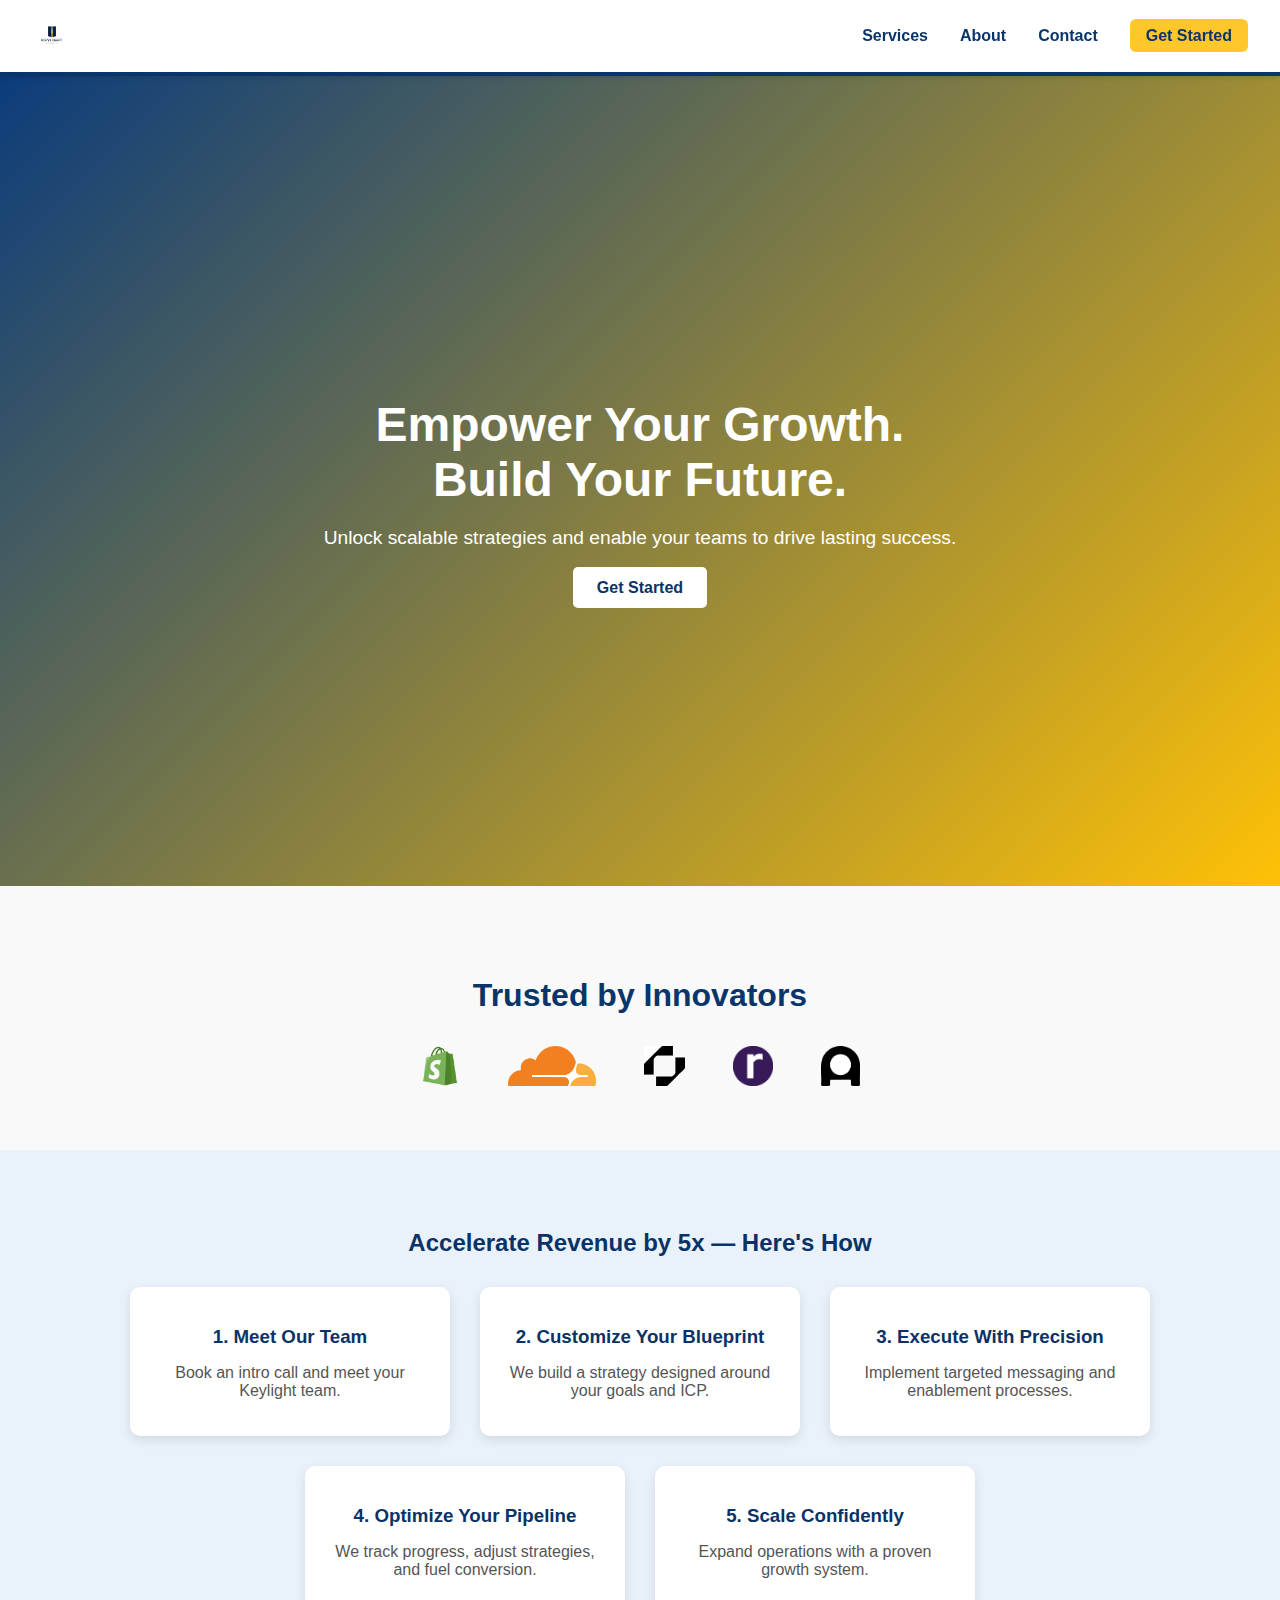
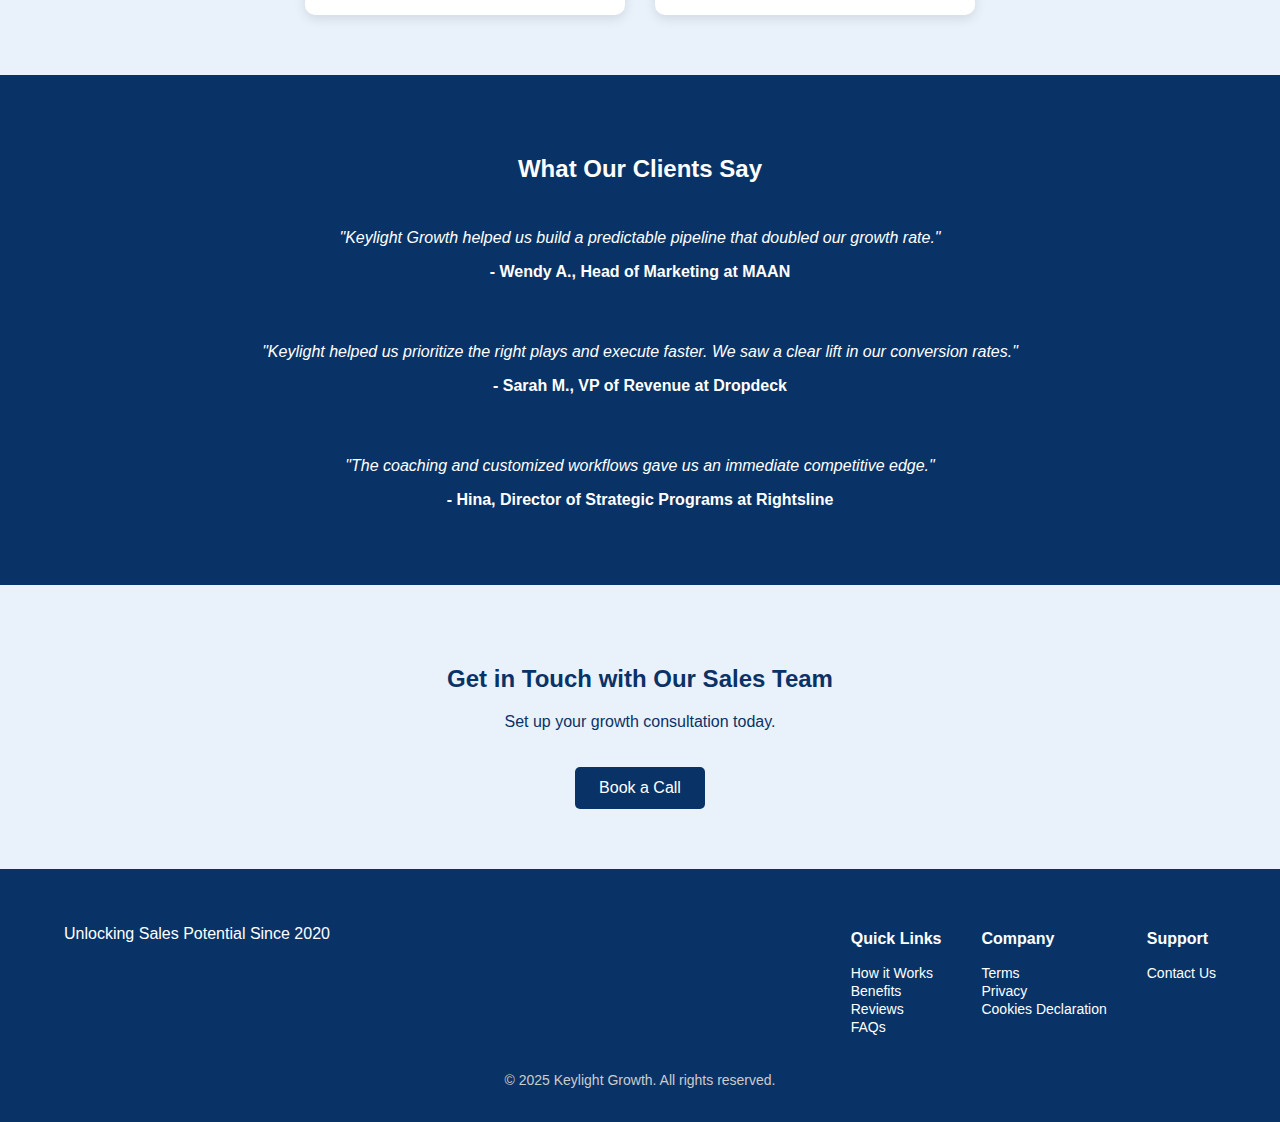
<file: index.html>
<!DOCTYPE html>
<html lang="en">
<head>
  <meta charset="UTF-8" />
  <meta name="viewport" content="width=device-width, initial-scale=1.0" />
  <title>Keylight Growth | Empower Your Growth</title>
  <link rel="stylesheet" href="style.css">
</head>
<body>

 <header style="background-color: white; padding: 1rem 2rem; display: flex; justify-content: space-between; align-items: center; border-bottom: 4px solid #09356B;">
  <a href="index.html" style="display: flex; align-items: center;">
    <img src="Logo.png" alt="Keylight Growth Logo" style="height: 40px;">
  </a>
  <nav>
    <ul style="display: flex; gap: 2rem; list-style: none; margin: 0; padding: 0; align-items: center;">
      <li><a href="services.html" style="text-decoration: none; color: #09356B; font-weight: bold;">Services</a></li>
      <li><a href="about.html" style="text-decoration: none; color: #09356B; font-weight: bold;">About</a></li>
      <li><a href="contact.html" style="text-decoration: none; color: #09356B; font-weight: bold;">Contact</a></li>
      <li>
        <a href="booking.html" style="background-color: #FFC72C; color: #09356B; padding: 0.5rem 1rem; border-radius: 6px; text-decoration: none; font-weight: bold;">
          Get Started
        </a>
      </li>
    </ul>
  </nav>
</header>


<section class="hero">
  <div class="hero-content">
    <h1>Empower Your Growth.<br>Build Your Future.</h1>
    <p>Unlock scalable strategies and enable your teams to drive lasting success.</p>
    <a href="#contact" class="hero-btn">Get Started</a>
  </div>
</section>

<section style="background: #f9f9f9; padding: 4rem 2rem; text-align: center;">
  <h2 style="font-size: 2rem; color: #09356B; margin-bottom: 2rem;">Trusted by Innovators</h2>
  <div style="display: flex; justify-content: center; gap: 3rem; flex-wrap: wrap; align-items: center;">
    <img src="assets/shopify-logo.png" alt="Shopify" style="height: 40px;" />
    <img src="assets/cloudflare-logo.png" alt="Cloudflare" style="height: 40px;" />
    <img src="assets/replicant-logo.png" alt="Replicant" style="height: 40px;" />
    <img src="assets/rightsline-logo.png" alt="Rightsline" style="height: 40px;" />
    <img src="assets/ada-logo.png" alt="Ada" style="height: 40px;" />
  </div>
</section>

<section id="how-it-works" class="how-it-works">
  <h2>Accelerate Revenue by 5x — Here's How</h2>
  <div class="steps">
    <div class="step">
      <h3>1. Meet Our Team</h3>
      <p>Book an intro call and meet your Keylight team.</p>
    </div>
    <div class="step">
      <h3>2. Customize Your Blueprint</h3>
      <p>We build a strategy designed around your goals and ICP.</p>
    </div>
    <div class="step">
      <h3>3. Execute With Precision</h3>
      <p>Implement targeted messaging and enablement processes.</p>
    </div>
    <div class="step">
      <h3>4. Optimize Your Pipeline</h3>
      <p>We track progress, adjust strategies, and fuel conversion.</p>
    </div>
    <div class="step">
      <h3>5. Scale Confidently</h3>
      <p>Expand operations with a proven growth system.</p>
    </div>
  </div>
</section>

<section class="testimonials">
  <h2>What Our Clients Say</h2>
  <div class="testimonial-grid">
    <div class="testimonial-card">
      <p><em>"Keylight Growth helped us build a predictable pipeline that doubled our growth rate."</em></p>
      <p><strong>- Wendy A., Head of Marketing at MAAN</strong></p>
    </div>
    <div class="testimonial-card">
      <p><em>"Keylight helped us prioritize the right plays and execute faster. We saw a clear lift in our conversion rates."</em></p>
      <p><strong>- Sarah M., VP of Revenue at Dropdeck</strong></p>
    </div>
    <div class="testimonial-card">
      <p><em>"The coaching and customized workflows gave us an immediate competitive edge."</em></p>
      <p><strong>- Hina, Director of Strategic Programs at Rightsline</strong></p>
    </div>
  </div>
</section>



<section id="contact" class="contact-cta">
  <div class="cta-content">
    <h2>Get in Touch with Our Sales Team</h2>
    <p>Set up your growth consultation today.</p>
    <a href="booking.html" class="contact-btn">Book a Call</a>
  </div>
</section>

<footer>
  <div class="footer-top">
    <div class="footer-left">
      <p>Unlocking Sales Potential Since 2020</p>
    </div>
    <div class="footer-links">
      <div class="footer-column">
        <h4>Quick Links</h4>
        <ul>
          <li><a href="#how-it-works">How it Works</a></li>
          <li><a href="benefits.html">Benefits</a></li>
          <li><a href="reviews.html">Reviews</a></li>
          <li><a href="faq.html">FAQs</a></li>
        </ul>
      </div>
      <div class="footer-column">
        <h4>Company</h4>
        <ul>
          <li><a href="terms.html">Terms</a></li>
          <li><a href="privacy.html">Privacy</a></li>
          <li><a href="cookies.html">Cookies Declaration</a></li>
        </ul>
      </div>
      <div class="footer-column">
        <h4>Support</h4>
        <ul>
          <li><a href="contact.html">Contact Us</a></li>
        </ul>
      </div>
    </div>
  </div>
  <div class="footer-bottom">
    <p>© 2025 Keylight Growth. All rights reserved.</p>
  </div>
</footer>

</body>
</html>
</file>
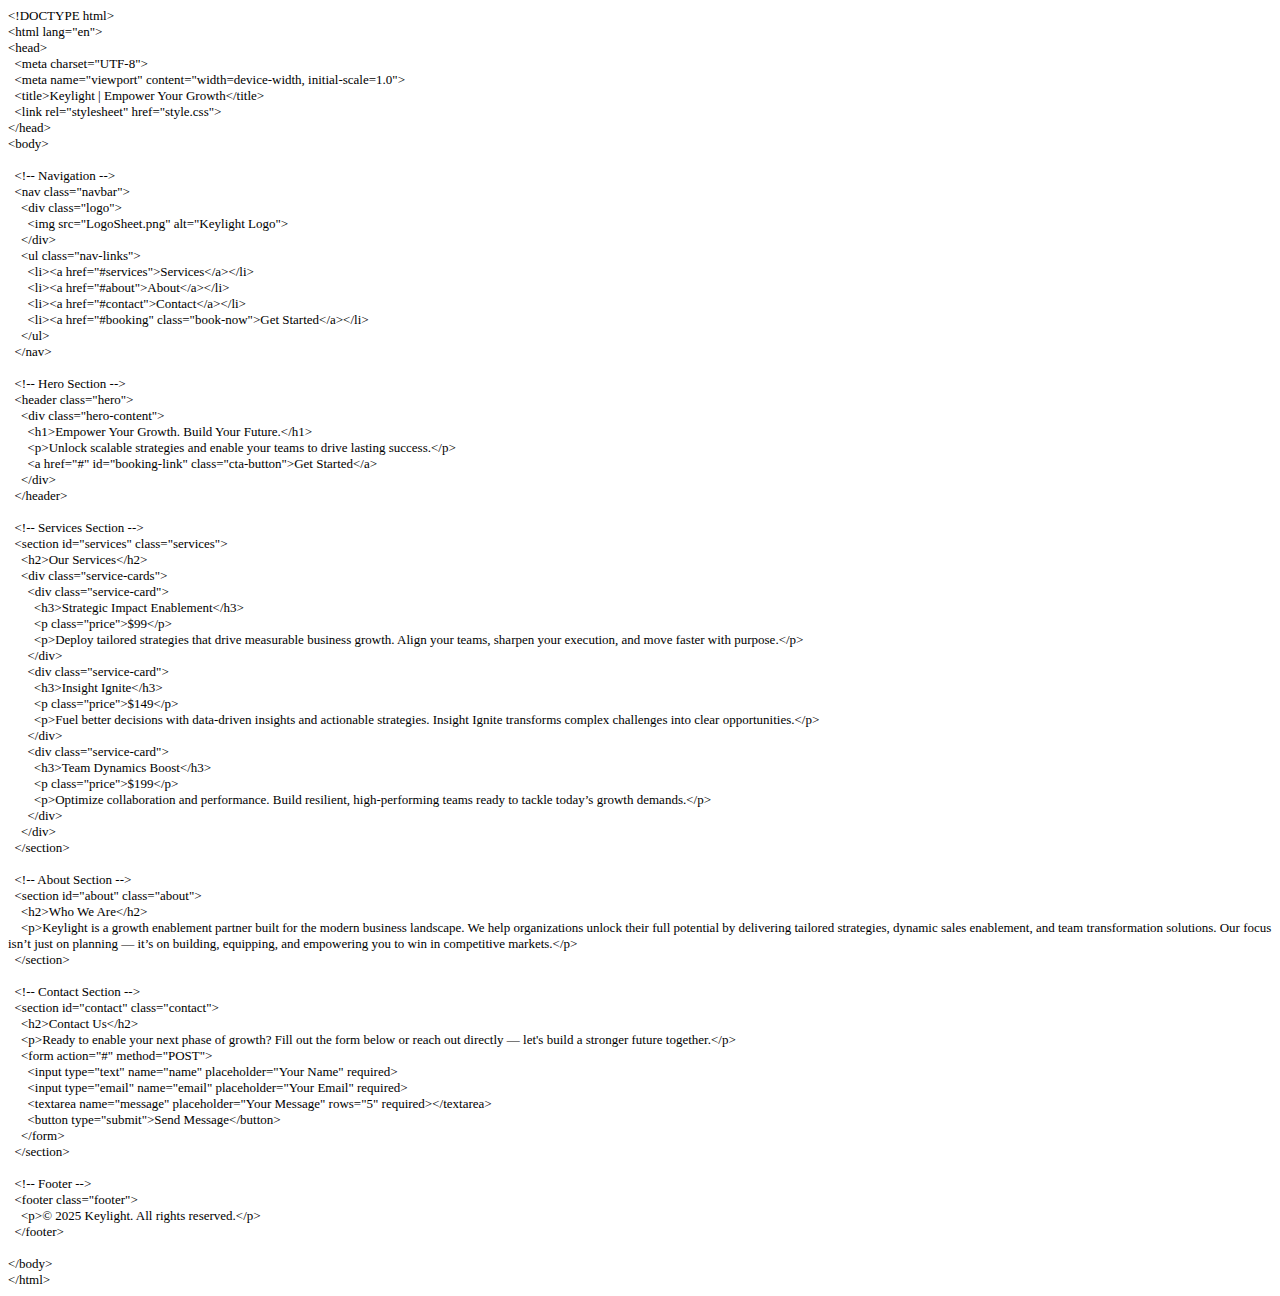
<file: Index.html>
<!DOCTYPE html PUBLIC "-//W3C//DTD HTML 4.01//EN" "http://www.w3.org/TR/html4/strict.dtd">
<html>
<head>
  <meta http-equiv="Content-Type" content="text/html; charset=utf-8">
  <meta http-equiv="Content-Style-Type" content="text/css">
  <title></title>
  <meta name="Generator" content="Cocoa HTML Writer">
  <meta name="CocoaVersion" content="2575.4">
  <style type="text/css">
    p.p1 {margin: 0.0px 0.0px 0.0px 0.0px; font: 13.0px 'Helvetica Neue'}
    p.p2 {margin: 0.0px 0.0px 0.0px 0.0px; font: 13.0px 'Helvetica Neue'; min-height: 15.0px}
  </style>
</head>
<body>
<p class="p1">&lt;!DOCTYPE html&gt;</p>
<p class="p1">&lt;html lang="en"&gt;</p>
<p class="p1">&lt;head&gt;</p>
<p class="p1"><span class="Apple-converted-space">  </span>&lt;meta charset="UTF-8"&gt;</p>
<p class="p1"><span class="Apple-converted-space">  </span>&lt;meta name="viewport" content="width=device-width, initial-scale=1.0"&gt;</p>
<p class="p1"><span class="Apple-converted-space">  </span>&lt;title&gt;Keylight | Empower Your Growth&lt;/title&gt;</p>
<p class="p1"><span class="Apple-converted-space">  </span>&lt;link rel="stylesheet" href="style.css"&gt;</p>
<p class="p1">&lt;/head&gt;</p>
<p class="p1">&lt;body&gt;</p>
<p class="p2"><span class="Apple-converted-space">  </span></p>
<p class="p1"><span class="Apple-converted-space">  </span>&lt;!-- Navigation --&gt;</p>
<p class="p1"><span class="Apple-converted-space">  </span>&lt;nav class="navbar"&gt;</p>
<p class="p1"><span class="Apple-converted-space">    </span>&lt;div class="logo"&gt;</p>
<p class="p1"><span class="Apple-converted-space">      </span>&lt;img src="LogoSheet.png" alt="Keylight Logo"&gt;</p>
<p class="p1"><span class="Apple-converted-space">    </span>&lt;/div&gt;</p>
<p class="p1"><span class="Apple-converted-space">    </span>&lt;ul class="nav-links"&gt;</p>
<p class="p1"><span class="Apple-converted-space">      </span>&lt;li&gt;&lt;a href="#services"&gt;Services&lt;/a&gt;&lt;/li&gt;</p>
<p class="p1"><span class="Apple-converted-space">      </span>&lt;li&gt;&lt;a href="#about"&gt;About&lt;/a&gt;&lt;/li&gt;</p>
<p class="p1"><span class="Apple-converted-space">      </span>&lt;li&gt;&lt;a href="#contact"&gt;Contact&lt;/a&gt;&lt;/li&gt;</p>
<p class="p1"><span class="Apple-converted-space">      </span>&lt;li&gt;&lt;a href="#booking" class="book-now"&gt;Get Started&lt;/a&gt;&lt;/li&gt;</p>
<p class="p1"><span class="Apple-converted-space">    </span>&lt;/ul&gt;</p>
<p class="p1"><span class="Apple-converted-space">  </span>&lt;/nav&gt;</p>
<p class="p2"><br></p>
<p class="p1"><span class="Apple-converted-space">  </span>&lt;!-- Hero Section --&gt;</p>
<p class="p1"><span class="Apple-converted-space">  </span>&lt;header class="hero"&gt;</p>
<p class="p1"><span class="Apple-converted-space">    </span>&lt;div class="hero-content"&gt;</p>
<p class="p1"><span class="Apple-converted-space">      </span>&lt;h1&gt;Empower Your Growth. Build Your Future.&lt;/h1&gt;</p>
<p class="p1"><span class="Apple-converted-space">      </span>&lt;p&gt;Unlock scalable strategies and enable your teams to drive lasting success.&lt;/p&gt;</p>
<p class="p1"><span class="Apple-converted-space">      </span>&lt;a href="#" id="booking-link" class="cta-button"&gt;Get Started&lt;/a&gt;</p>
<p class="p1"><span class="Apple-converted-space">    </span>&lt;/div&gt;</p>
<p class="p1"><span class="Apple-converted-space">  </span>&lt;/header&gt;</p>
<p class="p2"><br></p>
<p class="p1"><span class="Apple-converted-space">  </span>&lt;!-- Services Section --&gt;</p>
<p class="p1"><span class="Apple-converted-space">  </span>&lt;section id="services" class="services"&gt;</p>
<p class="p1"><span class="Apple-converted-space">    </span>&lt;h2&gt;Our Services&lt;/h2&gt;</p>
<p class="p1"><span class="Apple-converted-space">    </span>&lt;div class="service-cards"&gt;</p>
<p class="p1"><span class="Apple-converted-space">      </span>&lt;div class="service-card"&gt;</p>
<p class="p1"><span class="Apple-converted-space">        </span>&lt;h3&gt;Strategic Impact Enablement&lt;/h3&gt;</p>
<p class="p1"><span class="Apple-converted-space">        </span>&lt;p class="price"&gt;$99&lt;/p&gt;</p>
<p class="p1"><span class="Apple-converted-space">        </span>&lt;p&gt;Deploy tailored strategies that drive measurable business growth. Align your teams, sharpen your execution, and move faster with purpose.&lt;/p&gt;</p>
<p class="p1"><span class="Apple-converted-space">      </span>&lt;/div&gt;</p>
<p class="p1"><span class="Apple-converted-space">      </span>&lt;div class="service-card"&gt;</p>
<p class="p1"><span class="Apple-converted-space">        </span>&lt;h3&gt;Insight Ignite&lt;/h3&gt;</p>
<p class="p1"><span class="Apple-converted-space">        </span>&lt;p class="price"&gt;$149&lt;/p&gt;</p>
<p class="p1"><span class="Apple-converted-space">        </span>&lt;p&gt;Fuel better decisions with data-driven insights and actionable strategies. Insight Ignite transforms complex challenges into clear opportunities.&lt;/p&gt;</p>
<p class="p1"><span class="Apple-converted-space">      </span>&lt;/div&gt;</p>
<p class="p1"><span class="Apple-converted-space">      </span>&lt;div class="service-card"&gt;</p>
<p class="p1"><span class="Apple-converted-space">        </span>&lt;h3&gt;Team Dynamics Boost&lt;/h3&gt;</p>
<p class="p1"><span class="Apple-converted-space">        </span>&lt;p class="price"&gt;$199&lt;/p&gt;</p>
<p class="p1"><span class="Apple-converted-space">        </span>&lt;p&gt;Optimize collaboration and performance. Build resilient, high-performing teams ready to tackle today’s growth demands.&lt;/p&gt;</p>
<p class="p1"><span class="Apple-converted-space">      </span>&lt;/div&gt;</p>
<p class="p1"><span class="Apple-converted-space">    </span>&lt;/div&gt;</p>
<p class="p1"><span class="Apple-converted-space">  </span>&lt;/section&gt;</p>
<p class="p2"><br></p>
<p class="p1"><span class="Apple-converted-space">  </span>&lt;!-- About Section --&gt;</p>
<p class="p1"><span class="Apple-converted-space">  </span>&lt;section id="about" class="about"&gt;</p>
<p class="p1"><span class="Apple-converted-space">    </span>&lt;h2&gt;Who We Are&lt;/h2&gt;</p>
<p class="p1"><span class="Apple-converted-space">    </span>&lt;p&gt;Keylight is a growth enablement partner built for the modern business landscape. We help organizations unlock their full potential by delivering tailored strategies, dynamic sales enablement, and team transformation solutions. Our focus isn’t just on planning — it’s on building, equipping, and empowering you to win in competitive markets.&lt;/p&gt;</p>
<p class="p1"><span class="Apple-converted-space">  </span>&lt;/section&gt;</p>
<p class="p2"><br></p>
<p class="p1"><span class="Apple-converted-space">  </span>&lt;!-- Contact Section --&gt;</p>
<p class="p1"><span class="Apple-converted-space">  </span>&lt;section id="contact" class="contact"&gt;</p>
<p class="p1"><span class="Apple-converted-space">    </span>&lt;h2&gt;Contact Us&lt;/h2&gt;</p>
<p class="p1"><span class="Apple-converted-space">    </span>&lt;p&gt;Ready to enable your next phase of growth? Fill out the form below or reach out directly — let's build a stronger future together.&lt;/p&gt;</p>
<p class="p1"><span class="Apple-converted-space">    </span>&lt;form action="#" method="POST"&gt;</p>
<p class="p1"><span class="Apple-converted-space">      </span>&lt;input type="text" name="name" placeholder="Your Name" required&gt;</p>
<p class="p1"><span class="Apple-converted-space">      </span>&lt;input type="email" name="email" placeholder="Your Email" required&gt;</p>
<p class="p1"><span class="Apple-converted-space">      </span>&lt;textarea name="message" placeholder="Your Message" rows="5" required&gt;&lt;/textarea&gt;</p>
<p class="p1"><span class="Apple-converted-space">      </span>&lt;button type="submit"&gt;Send Message&lt;/button&gt;</p>
<p class="p1"><span class="Apple-converted-space">    </span>&lt;/form&gt;</p>
<p class="p1"><span class="Apple-converted-space">  </span>&lt;/section&gt;</p>
<p class="p2"><br></p>
<p class="p1"><span class="Apple-converted-space">  </span>&lt;!-- Footer --&gt;</p>
<p class="p1"><span class="Apple-converted-space">  </span>&lt;footer class="footer"&gt;</p>
<p class="p1"><span class="Apple-converted-space">    </span>&lt;p&gt;© 2025 Keylight. All rights reserved.&lt;/p&gt;</p>
<p class="p1"><span class="Apple-converted-space">  </span>&lt;/footer&gt;</p>
<p class="p2"><br></p>
<p class="p1">&lt;/body&gt;</p>
<p class="p1">&lt;/html&gt;</p>
</body>
</html>
</file>
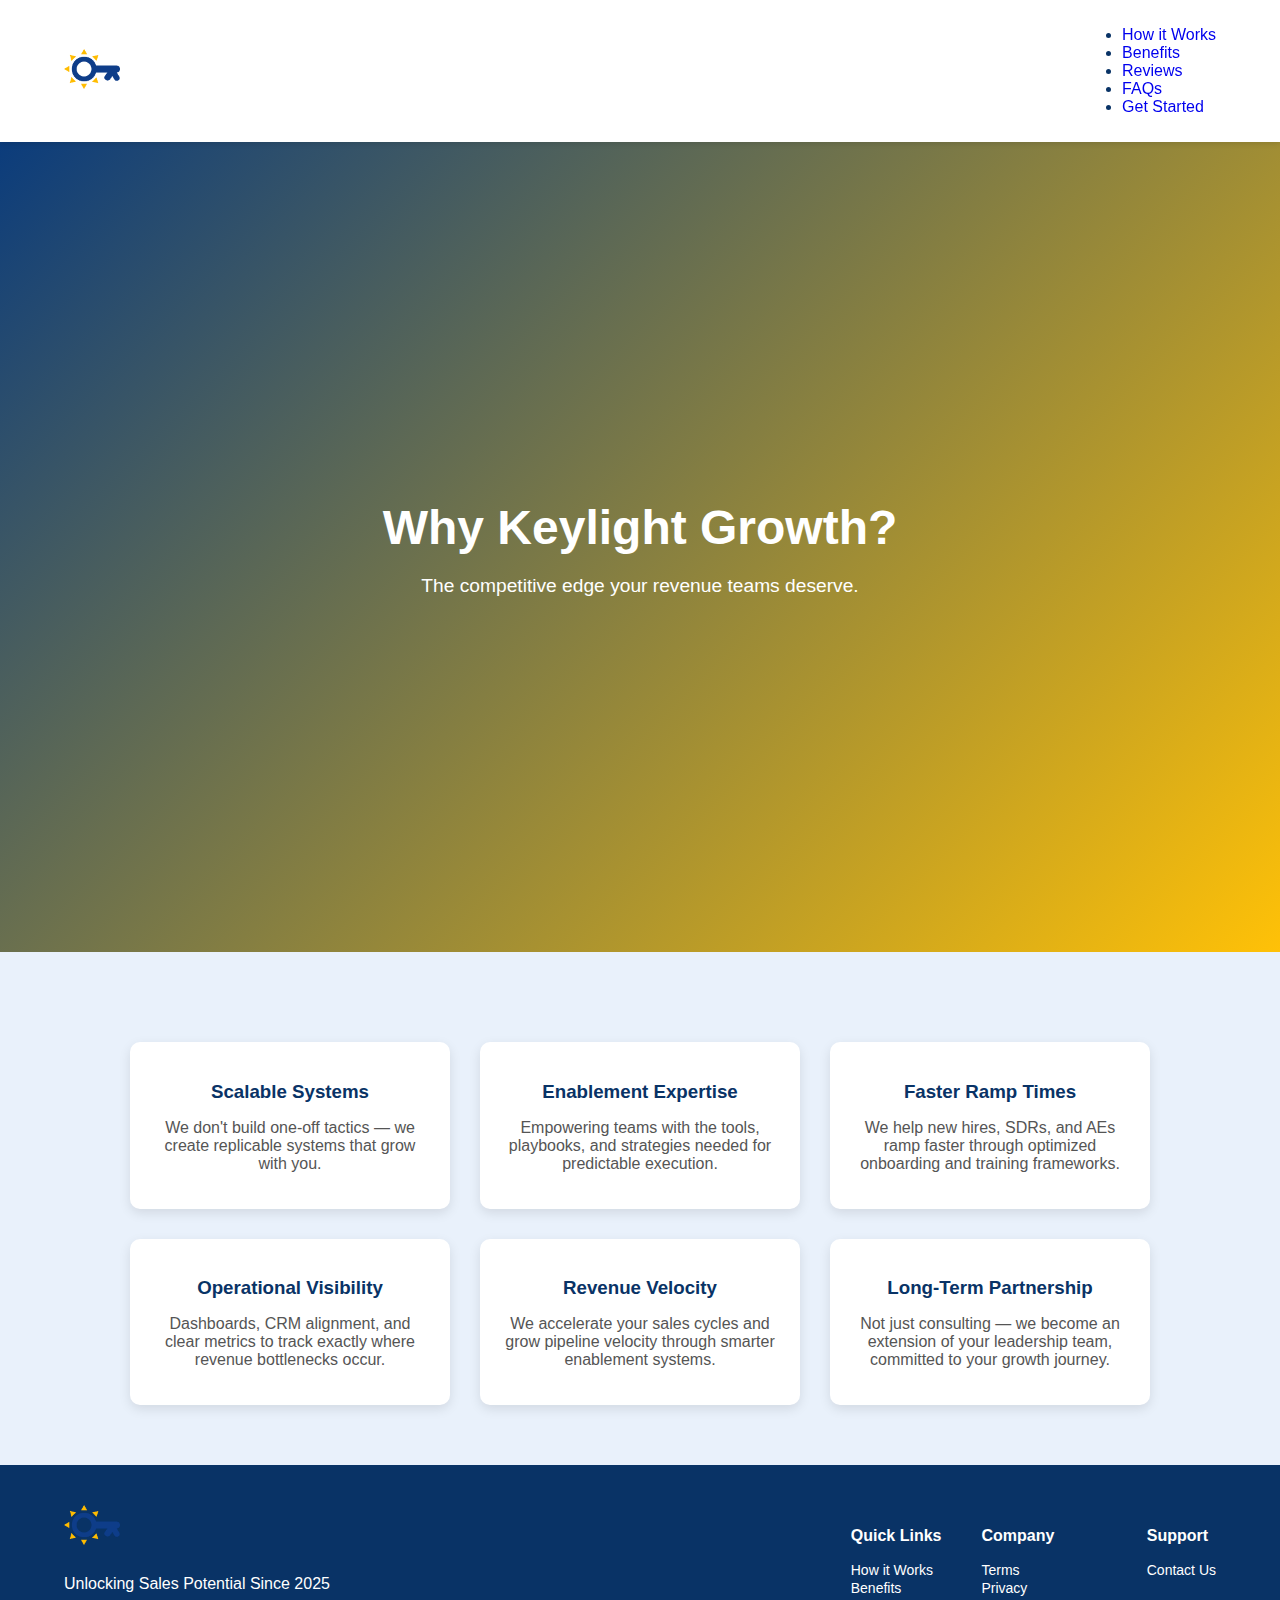
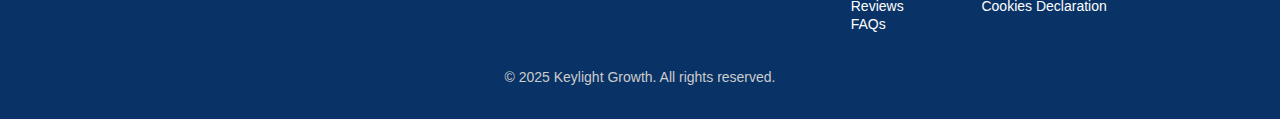
<file: benefits.html>
<!DOCTYPE html>
<html lang="en">
<head>
  <meta charset="UTF-8">
  <meta name="viewport" content="width=device-width, initial-scale=1.0">
  <title>Benefits | Keylight Growth</title>
  <link rel="stylesheet" href="style.css">
</head>
<body>

<header>
  <div class="logo">
    <a href="index.html"><img src="assets/Logo.png" alt="Keylight Growth Logo"></a>
  </div>
  <nav>
    <ul>
      <li><a href="how-it-works.html">How it Works</a></li>
      <li><a href="benefits.html">Benefits</a></li>
      <li><a href="reviews.html">Reviews</a></li>
      <li><a href="faq.html">FAQs</a></li>
      <li><a href="contact.html" class="cta">Get Started</a></li>
    </ul>
  </nav>
</header>

<section class="hero">
  <div class="hero-content">
    <h1>Why Keylight Growth?</h1>
    <p>The competitive edge your revenue teams deserve.</p>
  </div>
</section>

<section class="how-it-works">
  <div class="steps">
    <div class="step">
      <h3>Scalable Systems</h3>
      <p>We don't build one-off tactics — we create replicable systems that grow with you.</p>
    </div>
    <div class="step">
      <h3>Enablement Expertise</h3>
      <p>Empowering teams with the tools, playbooks, and strategies needed for predictable execution.</p>
    </div>
    <div class="step">
      <h3>Faster Ramp Times</h3>
      <p>We help new hires, SDRs, and AEs ramp faster through optimized onboarding and training frameworks.</p>
    </div>
    <div class="step">
      <h3>Operational Visibility</h3>
      <p>Dashboards, CRM alignment, and clear metrics to track exactly where revenue bottlenecks occur.</p>
    </div>
    <div class="step">
      <h3>Revenue Velocity</h3>
      <p>We accelerate your sales cycles and grow pipeline velocity through smarter enablement systems.</p>
    </div>
    <div class="step">
      <h3>Long-Term Partnership</h3>
      <p>Not just consulting — we become an extension of your leadership team, committed to your growth journey.</p>
    </div>
  </div>
</section>

<footer>
  <div class="footer-top">
    <div class="footer-left">
      <img src="assets/Logo.png" alt="Keylight Growth Logo" class="footer-logo">
      <p>Unlocking Sales Potential Since 2025</p>
    </div>
    <div class="footer-links">
      <div class="footer-column">
        <h4>Quick Links</h4>
        <ul>
          <li><a href="how-it-works.html">How it Works</a></li>
          <li><a href="benefits.html">Benefits</a></li>
          <li><a href="reviews.html">Reviews</a></li>
          <li><a href="faq.html">FAQs</a></li>
        </ul>
      </div>
      <div class="footer-column">
        <h4>Company</h4>
        <ul>
          <li><a href="terms.html">Terms</a></li>
          <li><a href="privacy.html">Privacy</a></li>
          <li><a href="cookies.html">Cookies Declaration</a></li>
        </ul>
      </div>
      <div class="footer-column">
        <h4>Support</h4>
        <ul>
          <li><a href="contact.html">Contact Us</a></li>
        </ul>
      </div>
    </div>
  </div>
  <div class="footer-bottom">
    <p>© 2025 Keylight Growth. All rights reserved.</p>
  </div>
</footer>

</body>
</html>
</file>
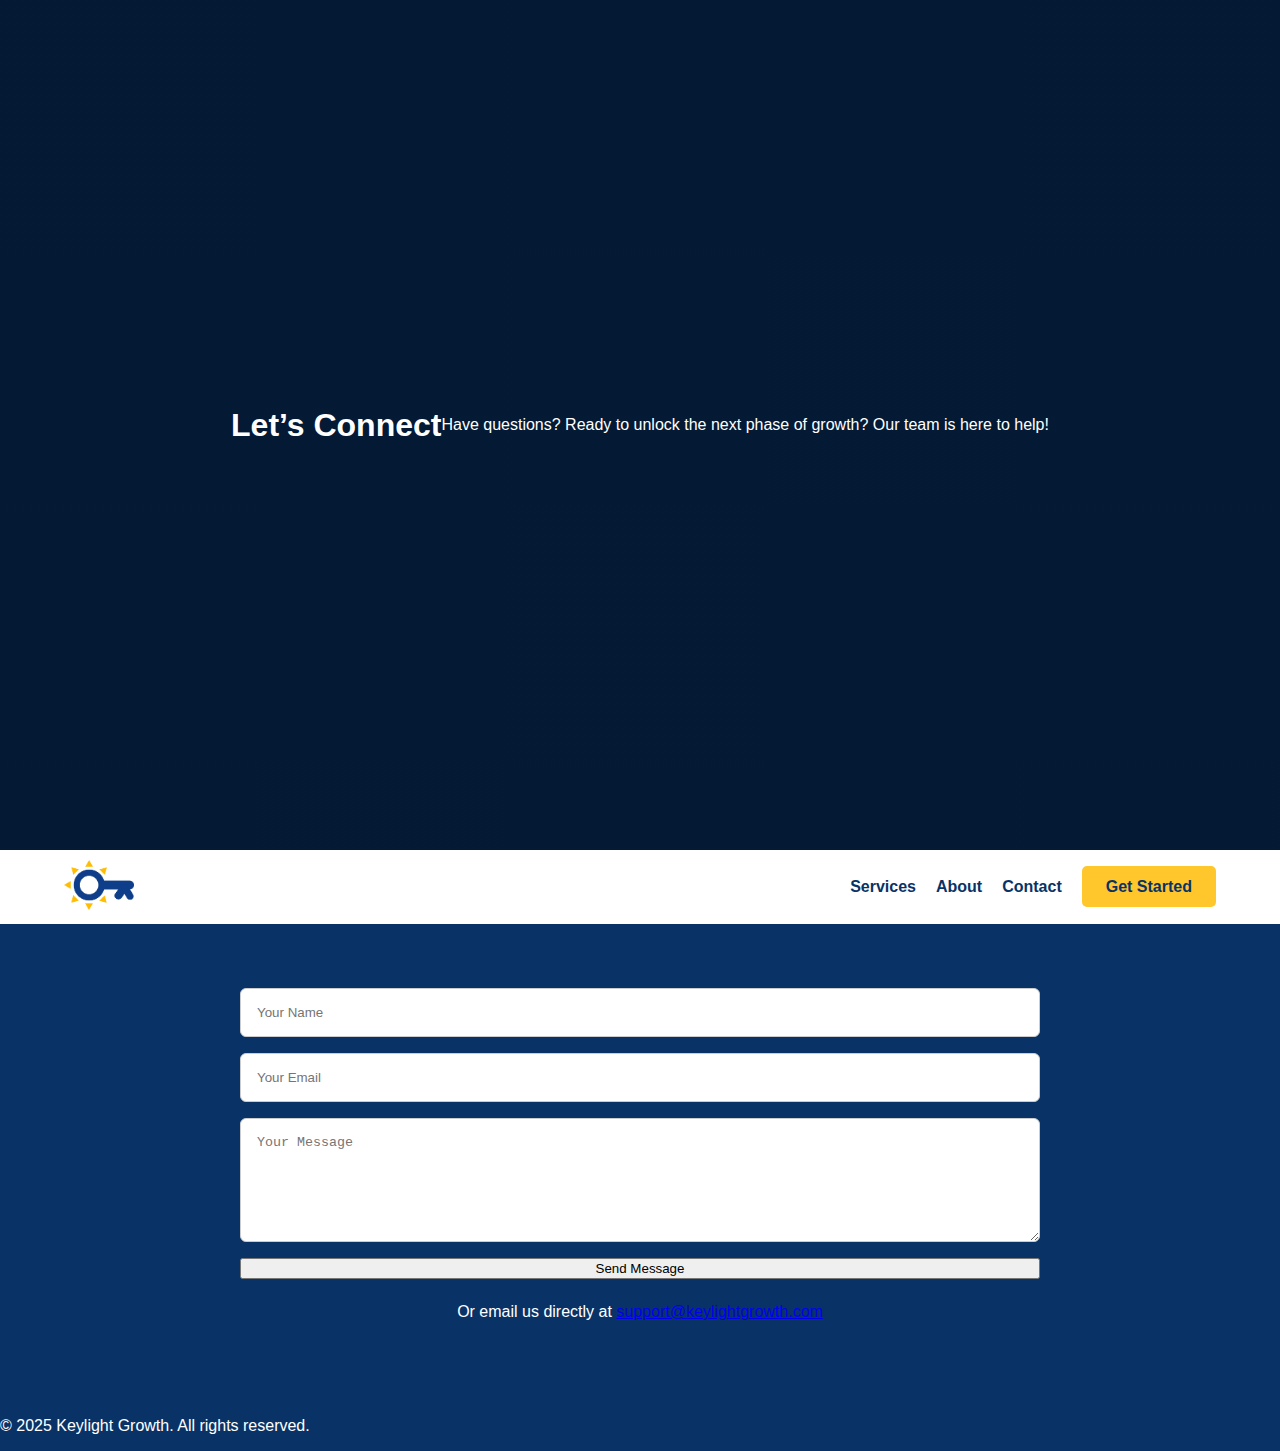
<file: contact.html>
<!DOCTYPE html>
<html lang="en">
<head>
  <meta charset="UTF-8">
  <meta name="viewport" content="width=device-width, initial-scale=1.0">
  <title>Contact Us | Keylight Growth</title>
  <link rel="stylesheet" href="assets/style.css">
</head>
<body>
  <!-- Contact Hero -->
<section class="hero">
  <h1>Let’s Connect</h1>
  <p>Have questions? Ready to unlock the next phase of growth? Our team is here to help!</p>
</section>

  <nav class="navbar">
    <a href="index.html" class="logo">
      <img src="assets/Logo.png" alt="Keylight Growth Logo" />
    </a>
    <ul class="nav-links">
      <li><a href="services.html">Services</a></li>
      <li><a href="about.html">About</a></li>
      <li><a href="contact.html">Contact</a></li>
      <li><a href="booking.html" class="cta-button">Get Started</a></li>
    </ul>
  </nav>
<!-- Contact Form -->
<section style="padding: 4rem 2rem; max-width: 800px; margin: auto;">
  <form action="mailto:support@keylightgrowth.com" method="POST" enctype="text/plain" style="display: flex; flex-direction: column; gap: 1rem;">
    <input type="text" name="name" placeholder="Your Name" required style="padding: 1rem; border-radius: 6px; border: 1px solid #ccc;" />
    <input type="email" name="email" placeholder="Your Email" required style="padding: 1rem; border-radius: 6px; border: 1px solid #ccc;" />
    <textarea name="message" placeholder="Your Message" rows="6" required style="padding: 1rem; border-radius: 6px; border: 1px solid #ccc;"></textarea>
    <button type="submit" class="unlock-btn">Send Message</button>
  </form>
  <p style="margin-top: 1.5rem; text-align: center;">Or email us directly at <a href="mailto:support@keylightgrowth.com">support@keylightgrowth.com</a></p>
</section>
  <footer>
    <p>© 2025 Keylight Growth. All rights reserved.</p>
  </footer>
</body>
</html>
</file>
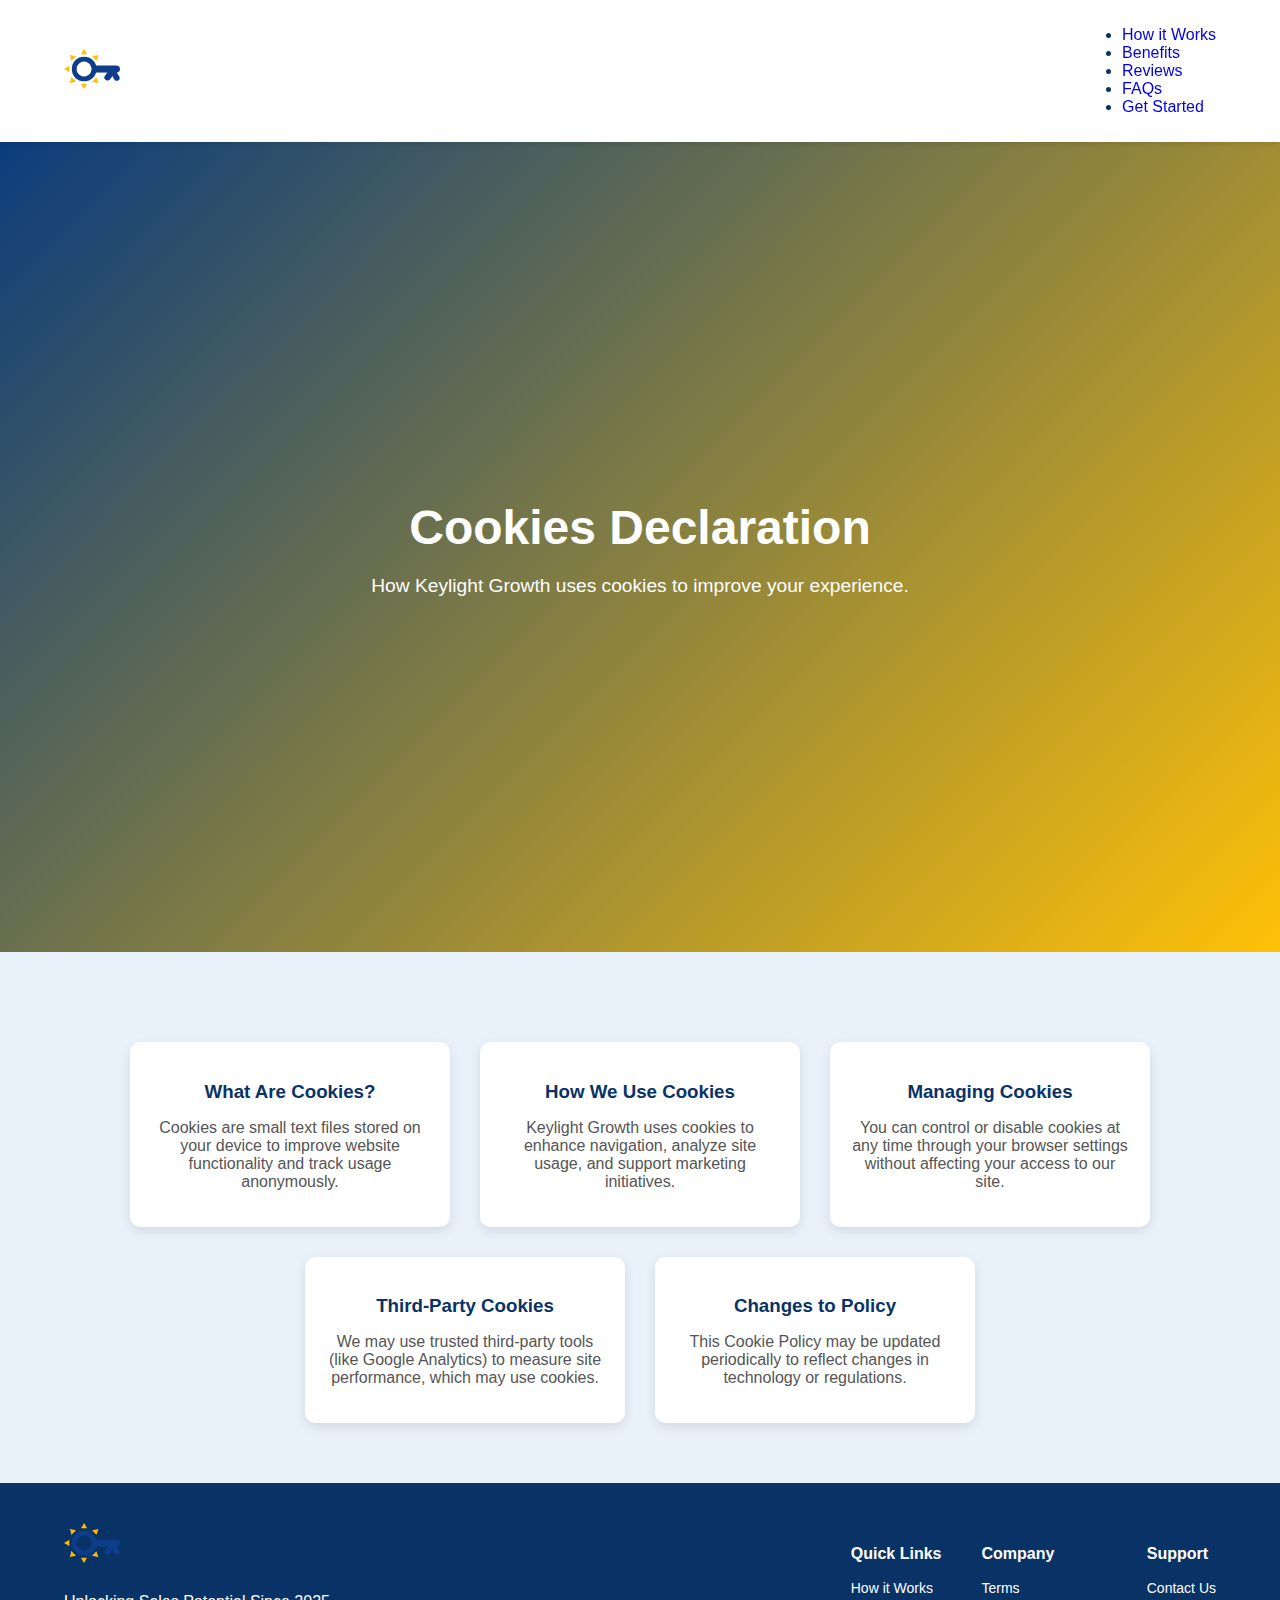
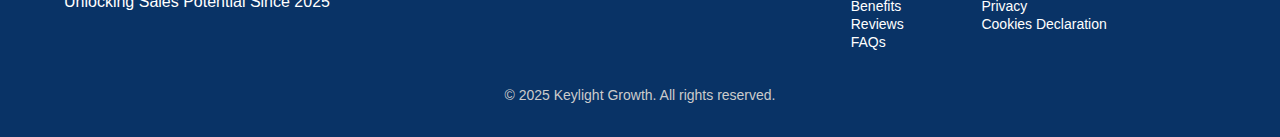
<file: cookies.html>
<!DOCTYPE html>
<html lang="en">
<head>
  <meta charset="UTF-8">
  <meta name="viewport" content="width=device-width, initial-scale=1.0">
  <title>Cookies Declaration | Keylight Growth</title>
  <link rel="stylesheet" href="style.css">
</head>
<body>

<header>
  <div class="logo">
    <a href="index.html"><img src="assets/Logo.png" alt="Keylight Growth Logo"></a>
  </div>
  <nav>
    <ul>
      <li><a href="how-it-works.html">How it Works</a></li>
      <li><a href="benefits.html">Benefits</a></li>
      <li><a href="reviews.html">Reviews</a></li>
      <li><a href="faq.html">FAQs</a></li>
      <li><a href="contact.html" class="cta">Get Started</a></li>
    </ul>
  </nav>
</header>

<section class="hero">
  <div class="hero-content">
    <h1>Cookies Declaration</h1>
    <p>How Keylight Growth uses cookies to improve your experience.</p>
  </div>
</section>

<section class="how-it-works">
  <div class="steps">
    <div class="step">
      <h3>What Are Cookies?</h3>
      <p>Cookies are small text files stored on your device to improve website functionality and track usage anonymously.</p>
    </div>
    <div class="step">
      <h3>How We Use Cookies</h3>
      <p>Keylight Growth uses cookies to enhance navigation, analyze site usage, and support marketing initiatives.</p>
    </div>
    <div class="step">
      <h3>Managing Cookies</h3>
      <p>You can control or disable cookies at any time through your browser settings without affecting your access to our site.</p>
    </div>
    <div class="step">
      <h3>Third-Party Cookies</h3>
      <p>We may use trusted third-party tools (like Google Analytics) to measure site performance, which may use cookies.</p>
    </div>
    <div class="step">
      <h3>Changes to Policy</h3>
      <p>This Cookie Policy may be updated periodically to reflect changes in technology or regulations.</p>
    </div>
  </div>
</section>

<footer>
  <div class="footer-top">
    <div class="footer-left">
      <img src="assets/Logo.png" alt="Keylight Growth Logo" class="footer-logo">
      <p>Unlocking Sales Potential Since 2025</p>
    </div>
    <div class="footer-links">
      <div class="footer-column">
        <h4>Quick Links</h4>
        <ul>
          <li><a href="how-it-works.html">How it Works</a></li>
          <li><a href="benefits.html">Benefits</a></li>
          <li><a href="reviews.html">Reviews</a></li>
          <li><a href="faq.html">FAQs</a></li>
        </ul>
      </div>
      <div class="footer-column">
        <h4>Company</h4>
        <ul>
          <li><a href="terms.html">Terms</a></li>
          <li><a href="privacy.html">Privacy</a></li>
          <li><a href="cookies.html">Cookies Declaration</a></li>
        </ul>
      </div>
      <div class="footer-column">
        <h4>Support</h4>
        <ul>
          <li><a href="contact.html">Contact Us</a></li>
        </ul>
      </div>
    </div>
  </div>
  <div class="footer-bottom">
    <p>© 2025 Keylight Growth. All rights reserved.</p>
  </div>
</footer>

</body>
</html>
</file>
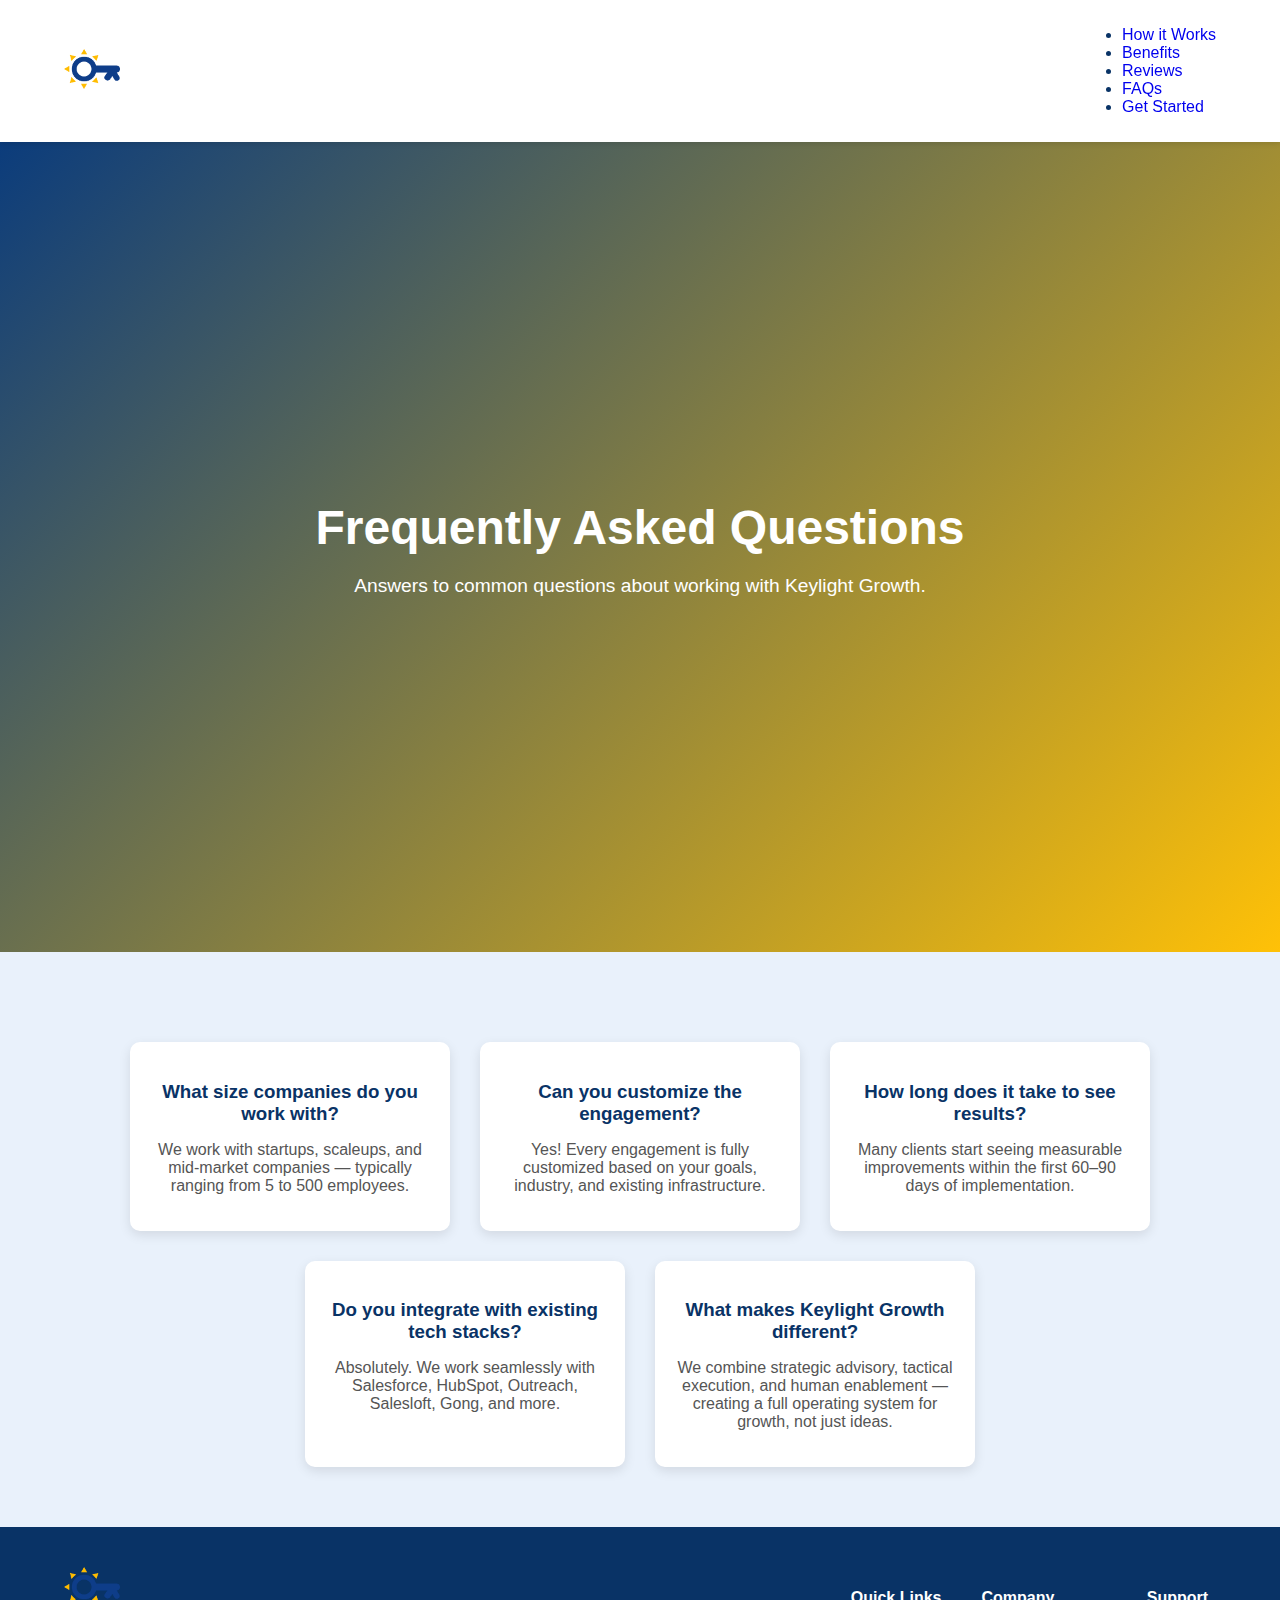
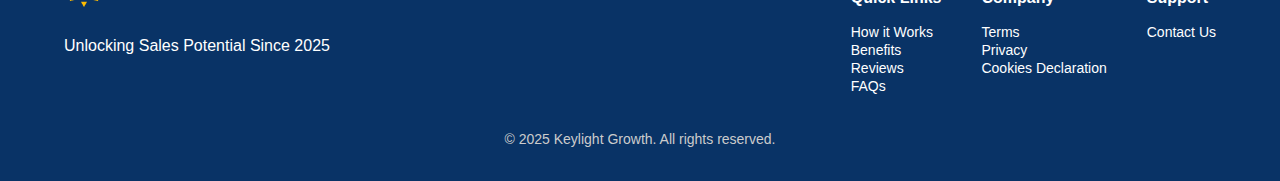
<file: faq.html>
<!DOCTYPE html>
<html lang="en">
<head>
  <meta charset="UTF-8">
  <meta name="viewport" content="width=device-width, initial-scale=1.0">
  <title>FAQs | Keylight Growth</title>
  <link rel="stylesheet" href="style.css">
</head>
<body>

<header>
  <div class="logo">
    <a href="index.html"><img src="assets/Logo.png" alt="Keylight Growth Logo"></a>
  </div>
  <nav>
    <ul>
      <li><a href="how-it-works.html">How it Works</a></li>
      <li><a href="benefits.html">Benefits</a></li>
      <li><a href="reviews.html">Reviews</a></li>
      <li><a href="faq.html">FAQs</a></li>
      <li><a href="contact.html" class="cta">Get Started</a></li>
    </ul>
  </nav>
</header>

<section class="hero">
  <div class="hero-content">
    <h1>Frequently Asked Questions</h1>
    <p>Answers to common questions about working with Keylight Growth.</p>
  </div>
</section>

<section class="how-it-works">
  <div class="steps">
    <div class="step">
      <h3>What size companies do you work with?</h3>
      <p>We work with startups, scaleups, and mid-market companies — typically ranging from 5 to 500 employees.</p>
    </div>
    <div class="step">
      <h3>Can you customize the engagement?</h3>
      <p>Yes! Every engagement is fully customized based on your goals, industry, and existing infrastructure.</p>
    </div>
    <div class="step">
      <h3>How long does it take to see results?</h3>
      <p>Many clients start seeing measurable improvements within the first 60–90 days of implementation.</p>
    </div>
    <div class="step">
      <h3>Do you integrate with existing tech stacks?</h3>
      <p>Absolutely. We work seamlessly with Salesforce, HubSpot, Outreach, Salesloft, Gong, and more.</p>
    </div>
    <div class="step">
      <h3>What makes Keylight Growth different?</h3>
      <p>We combine strategic advisory, tactical execution, and human enablement — creating a full operating system for growth, not just ideas.</p>
    </div>
  </div>
</section>

<footer>
  <div class="footer-top">
    <div class="footer-left">
      <img src="assets/Logo.png" alt="Keylight Growth Logo" class="footer-logo">
      <p>Unlocking Sales Potential Since 2025</p>
    </div>
    <div class="footer-links">
      <div class="footer-column">
        <h4>Quick Links</h4>
        <ul>
          <li><a href="how-it-works.html">How it Works</a></li>
          <li><a href="benefits.html">Benefits</a></li>
          <li><a href="reviews.html">Reviews</a></li>
          <li><a href="faq.html">FAQs</a></li>
        </ul>
      </div>
      <div class="footer-column">
        <h4>Company</h4>
        <ul>
          <li><a href="terms.html">Terms</a></li>
          <li><a href="privacy.html">Privacy</a></li>
          <li><a href="cookies.html">Cookies Declaration</a></li>
        </ul>
      </div>
      <div class="footer-column">
        <h4>Support</h4>
        <ul>
          <li><a href="contact.html">Contact Us</a></li>
        </ul>
      </div>
    </div>
  </div>
  <div class="footer-bottom">
    <p>© 2025 Keylight Growth. All rights reserved.</p>
  </div>
</footer>

</body>
</html>
</file>
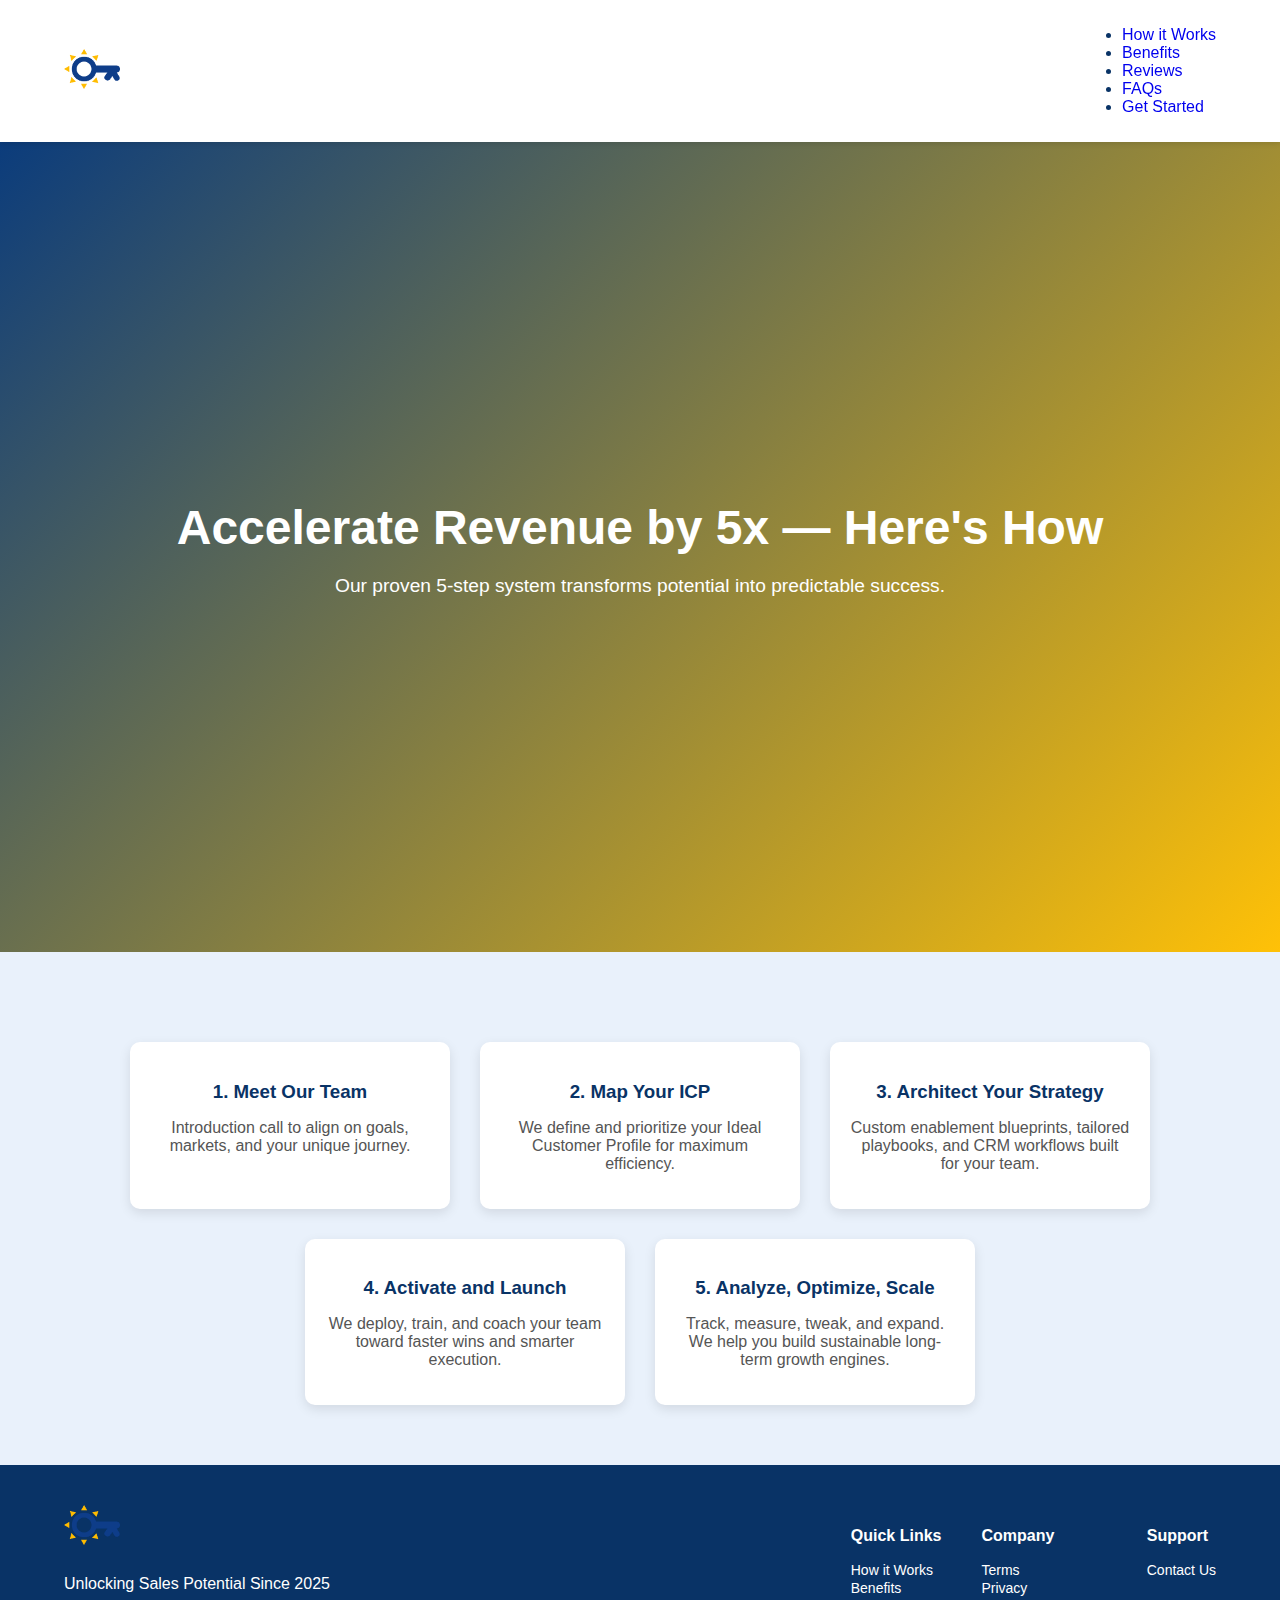
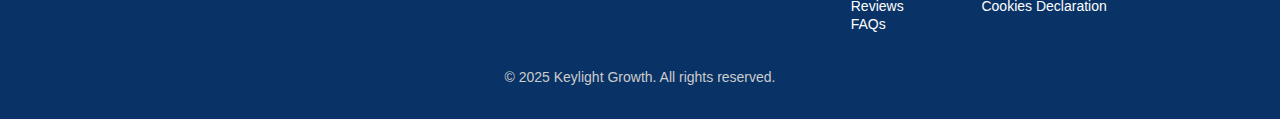
<file: how-it-works.html>
<!DOCTYPE html>
<html lang="en">
<head>
  <meta charset="UTF-8">
  <meta name="viewport" content="width=device-width, initial-scale=1.0">
  <title>How It Works | Keylight Growth</title>
  <link rel="stylesheet" href="style.css">
</head>
<body>

<header>
  <div class="logo">
    <a href="index.html"><img src="assets/Logo.png" alt="Keylight Growth Logo"></a>
  </div>
  <nav>
    <ul>
      <li><a href="how-it-works.html">How it Works</a></li>
      <li><a href="benefits.html">Benefits</a></li>
      <li><a href="reviews.html">Reviews</a></li>
      <li><a href="faq.html">FAQs</a></li>
      <li><a href="contact.html" class="cta">Get Started</a></li>
    </ul>
  </nav>
</header>

<section class="hero">
  <div class="hero-content">
    <h1>Accelerate Revenue by 5x — Here's How</h1>
    <p>Our proven 5-step system transforms potential into predictable success.</p>
  </div>
</section>

<section class="how-it-works">
  <div class="steps">
    <div class="step">
      <h3>1. Meet Our Team</h3>
      <p>Introduction call to align on goals, markets, and your unique journey.</p>
    </div>
    <div class="step">
      <h3>2. Map Your ICP</h3>
      <p>We define and prioritize your Ideal Customer Profile for maximum efficiency.</p>
    </div>
    <div class="step">
      <h3>3. Architect Your Strategy</h3>
      <p>Custom enablement blueprints, tailored playbooks, and CRM workflows built for your team.</p>
    </div>
    <div class="step">
      <h3>4. Activate and Launch</h3>
      <p>We deploy, train, and coach your team toward faster wins and smarter execution.</p>
    </div>
    <div class="step">
      <h3>5. Analyze, Optimize, Scale</h3>
      <p>Track, measure, tweak, and expand. We help you build sustainable long-term growth engines.</p>
    </div>
  </div>
</section>

<footer>
  <div class="footer-top">
    <div class="footer-left">
      <img src="assets/Logo.png" alt="Keylight Growth Logo" class="footer-logo">
      <p>Unlocking Sales Potential Since 2025</p>
    </div>
    <div class="footer-links">
      <div class="footer-column">
        <h4>Quick Links</h4>
        <ul>
          <li><a href="how-it-works.html">How it Works</a></li>
          <li><a href="benefits.html">Benefits</a></li>
          <li><a href="reviews.html">Reviews</a></li>
          <li><a href="faq.html">FAQs</a></li>
        </ul>
      </div>
      <div class="footer-column">
        <h4>Company</h4>
        <ul>
          <li><a href="terms.html">Terms</a></li>
          <li><a href="privacy.html">Privacy</a></li>
          <li><a href="cookies.html">Cookies Declaration</a></li>
        </ul>
      </div>
      <div class="footer-column">
        <h4>Support</h4>
        <ul>
          <li><a href="contact.html">Contact Us</a></li>
        </ul>
      </div>
    </div>
  </div>
  <div class="footer-bottom">
    <p>© 2025 Keylight Growth. All rights reserved.</p>
  </div>
</footer>

</body>
</html>
</file>
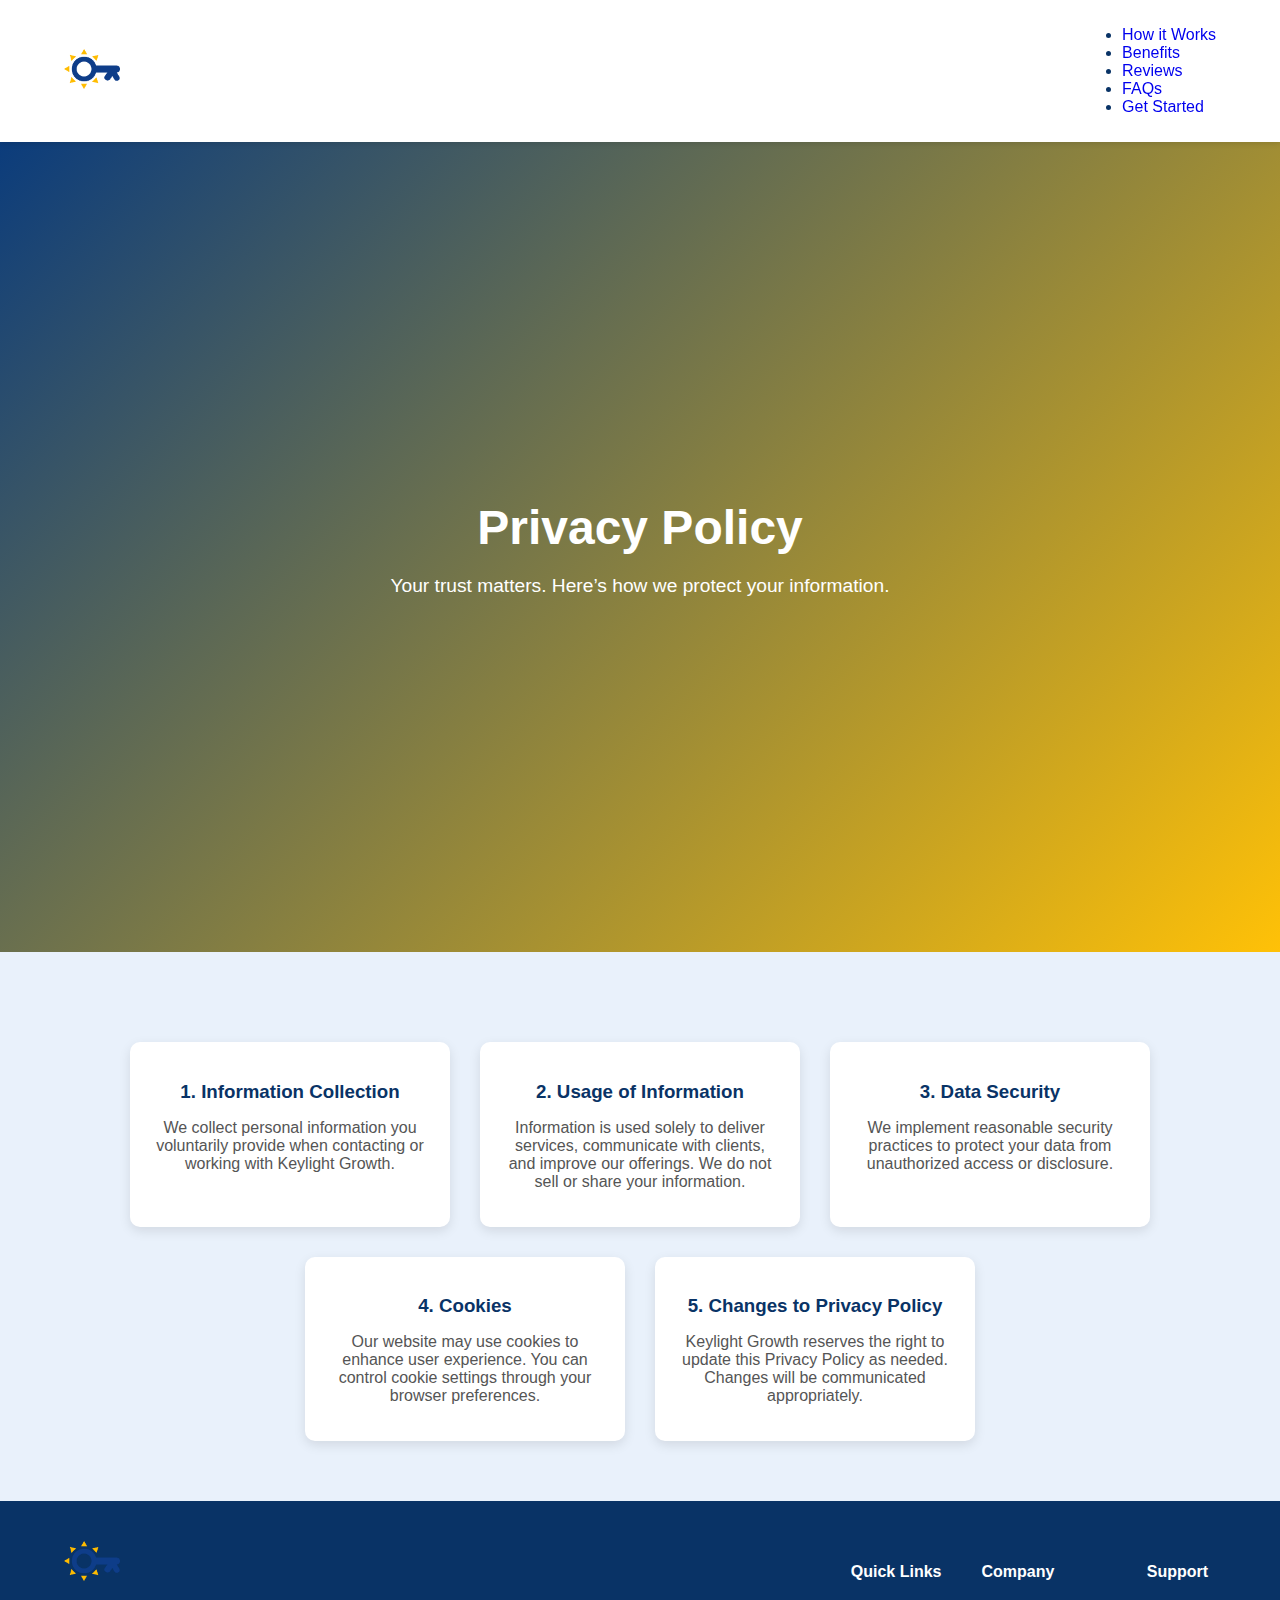
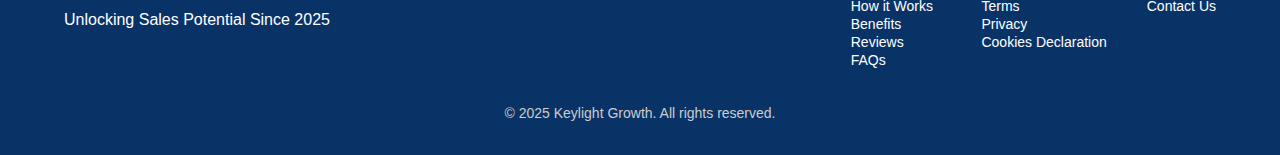
<file: privacy.html>
<!DOCTYPE html>
<html lang="en">
<head>
  <meta charset="UTF-8">
  <meta name="viewport" content="width=device-width, initial-scale=1.0">
  <title>Privacy Policy | Keylight Growth</title>
  <link rel="stylesheet" href="style.css">
</head>
<body>

<header>
  <div class="logo">
    <a href="index.html"><img src="assets/Logo.png" alt="Keylight Growth Logo"></a>
  </div>
  <nav>
    <ul>
      <li><a href="how-it-works.html">How it Works</a></li>
      <li><a href="benefits.html">Benefits</a></li>
      <li><a href="reviews.html">Reviews</a></li>
      <li><a href="faq.html">FAQs</a></li>
      <li><a href="contact.html" class="cta">Get Started</a></li>
    </ul>
  </nav>
</header>

<section class="hero">
  <div class="hero-content">
    <h1>Privacy Policy</h1>
    <p>Your trust matters. Here’s how we protect your information.</p>
  </div>
</section>

<section class="how-it-works">
  <div class="steps">
    <div class="step">
      <h3>1. Information Collection</h3>
      <p>We collect personal information you voluntarily provide when contacting or working with Keylight Growth.</p>
    </div>
    <div class="step">
      <h3>2. Usage of Information</h3>
      <p>Information is used solely to deliver services, communicate with clients, and improve our offerings. We do not sell or share your information.</p>
    </div>
    <div class="step">
      <h3>3. Data Security</h3>
      <p>We implement reasonable security practices to protect your data from unauthorized access or disclosure.</p>
    </div>
    <div class="step">
      <h3>4. Cookies</h3>
      <p>Our website may use cookies to enhance user experience. You can control cookie settings through your browser preferences.</p>
    </div>
    <div class="step">
      <h3>5. Changes to Privacy Policy</h3>
      <p>Keylight Growth reserves the right to update this Privacy Policy as needed. Changes will be communicated appropriately.</p>
    </div>
  </div>
</section>

<footer>
  <div class="footer-top">
    <div class="footer-left">
      <img src="assets/Logo.png" alt="Keylight Growth Logo" class="footer-logo">
      <p>Unlocking Sales Potential Since 2025</p>
    </div>
    <div class="footer-links">
      <div class="footer-column">
        <h4>Quick Links</h4>
        <ul>
          <li><a href="how-it-works.html">How it Works</a></li>
          <li><a href="benefits.html">Benefits</a></li>
          <li><a href="reviews.html">Reviews</a></li>
          <li><a href="faq.html">FAQs</a></li>
        </ul>
      </div>
      <div class="footer-column">
        <h4>Company</h4>
        <ul>
          <li><a href="terms.html">Terms</a></li>
          <li><a href="privacy.html">Privacy</a></li>
          <li><a href="cookies.html">Cookies Declaration</a></li>
        </ul>
      </div>
      <div class="footer-column">
        <h4>Support</h4>
        <ul>
          <li><a href="contact.html">Contact Us</a></li>
        </ul>
      </div>
    </div>
  </div>
  <div class="footer-bottom">
    <p>© 2025 Keylight Growth. All rights reserved.</p>
  </div>
</footer>

</body>
</html>
</file>
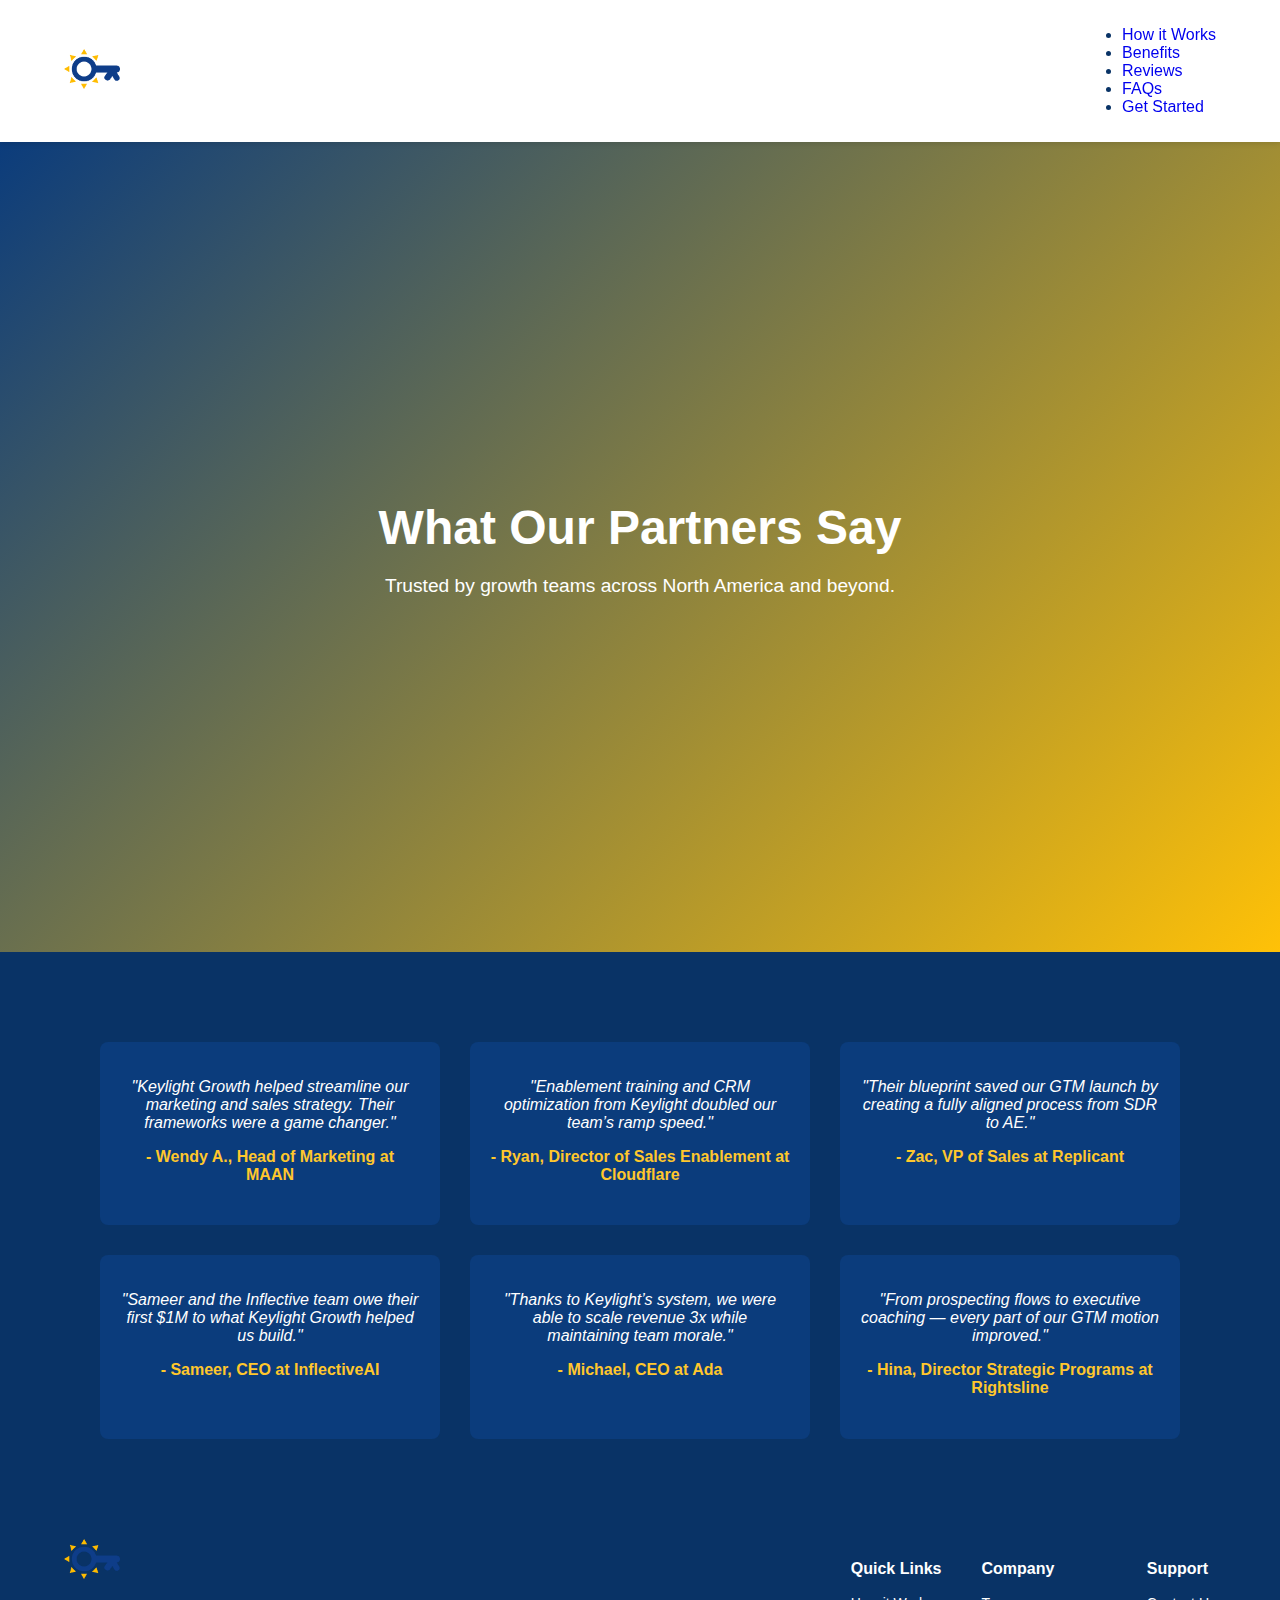
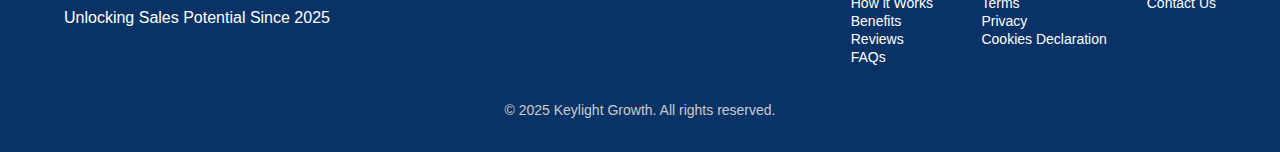
<file: reviews.html>
<!DOCTYPE html>
<html lang="en">
<head>
  <meta charset="UTF-8">
  <meta name="viewport" content="width=device-width, initial-scale=1.0">
  <title>Client Reviews | Keylight Growth</title>
  <link rel="stylesheet" href="style.css">
</head>
<body>

<header>
  <div class="logo">
    <a href="index.html"><img src="assets/Logo.png" alt="Keylight Growth Logo"></a>
  </div>
  <nav>
    <ul>
      <li><a href="how-it-works.html">How it Works</a></li>
      <li><a href="benefits.html">Benefits</a></li>
      <li><a href="reviews.html">Reviews</a></li>
      <li><a href="faq.html">FAQs</a></li>
      <li><a href="contact.html" class="cta">Get Started</a></li>
    </ul>
  </nav>
</header>

<section class="hero">
  <div class="hero-content">
    <h1>What Our Partners Say</h1>
    <p>Trusted by growth teams across North America and beyond.</p>
  </div>
</section>

<section class="testimonials">
  <div class="testimonial-grid">
    <div class="testimonial">
      <p>"Keylight Growth helped streamline our marketing and sales strategy. Their frameworks were a game changer."</p>
      <h4>- Wendy A., Head of Marketing at MAAN</h4>
    </div>
    <div class="testimonial">
      <p>"Enablement training and CRM optimization from Keylight doubled our team’s ramp speed."</p>
      <h4>- Ryan, Director of Sales Enablement at Cloudflare</h4>
    </div>
    <div class="testimonial">
      <p>"Their blueprint saved our GTM launch by creating a fully aligned process from SDR to AE."</p>
      <h4>- Zac, VP of Sales at Replicant</h4>
    </div>
    <div class="testimonial">
      <p>"Sameer and the Inflective team owe their first $1M to what Keylight Growth helped us build."</p>
      <h4>- Sameer, CEO at InflectiveAI</h4>
    </div>
    <div class="testimonial">
      <p>"Thanks to Keylight’s system, we were able to scale revenue 3x while maintaining team morale."</p>
      <h4>- Michael, CEO at Ada</h4>
    </div>
    <div class="testimonial">
      <p>"From prospecting flows to executive coaching — every part of our GTM motion improved."</p>
      <h4>- Hina, Director Strategic Programs at Rightsline</h4>
    </div>
  </div>
</section>

<footer>
  <div class="footer-top">
    <div class="footer-left">
      <img src="assets/Logo.png" alt="Keylight Growth Logo" class="footer-logo">
      <p>Unlocking Sales Potential Since 2025</p>
    </div>
    <div class="footer-links">
      <div class="footer-column">
        <h4>Quick Links</h4>
        <ul>
          <li><a href="how-it-works.html">How it Works</a></li>
          <li><a href="benefits.html">Benefits</a></li>
          <li><a href="reviews.html">Reviews</a></li>
          <li><a href="faq.html">FAQs</a></li>
        </ul>
      </div>
      <div class="footer-column">
        <h4>Company</h4>
        <ul>
          <li><a href="terms.html">Terms</a></li>
          <li><a href="privacy.html">Privacy</a></li>
          <li><a href="cookies.html">Cookies Declaration</a></li>
        </ul>
      </div>
      <div class="footer-column">
        <h4>Support</h4>
        <ul>
          <li><a href="contact.html">Contact Us</a></li>
        </ul>
      </div>
    </div>
  </div>
  <div class="footer-bottom">
    <p>© 2025 Keylight Growth. All rights reserved.</p>
  </div>
</footer>

</body>
</html>
</file>
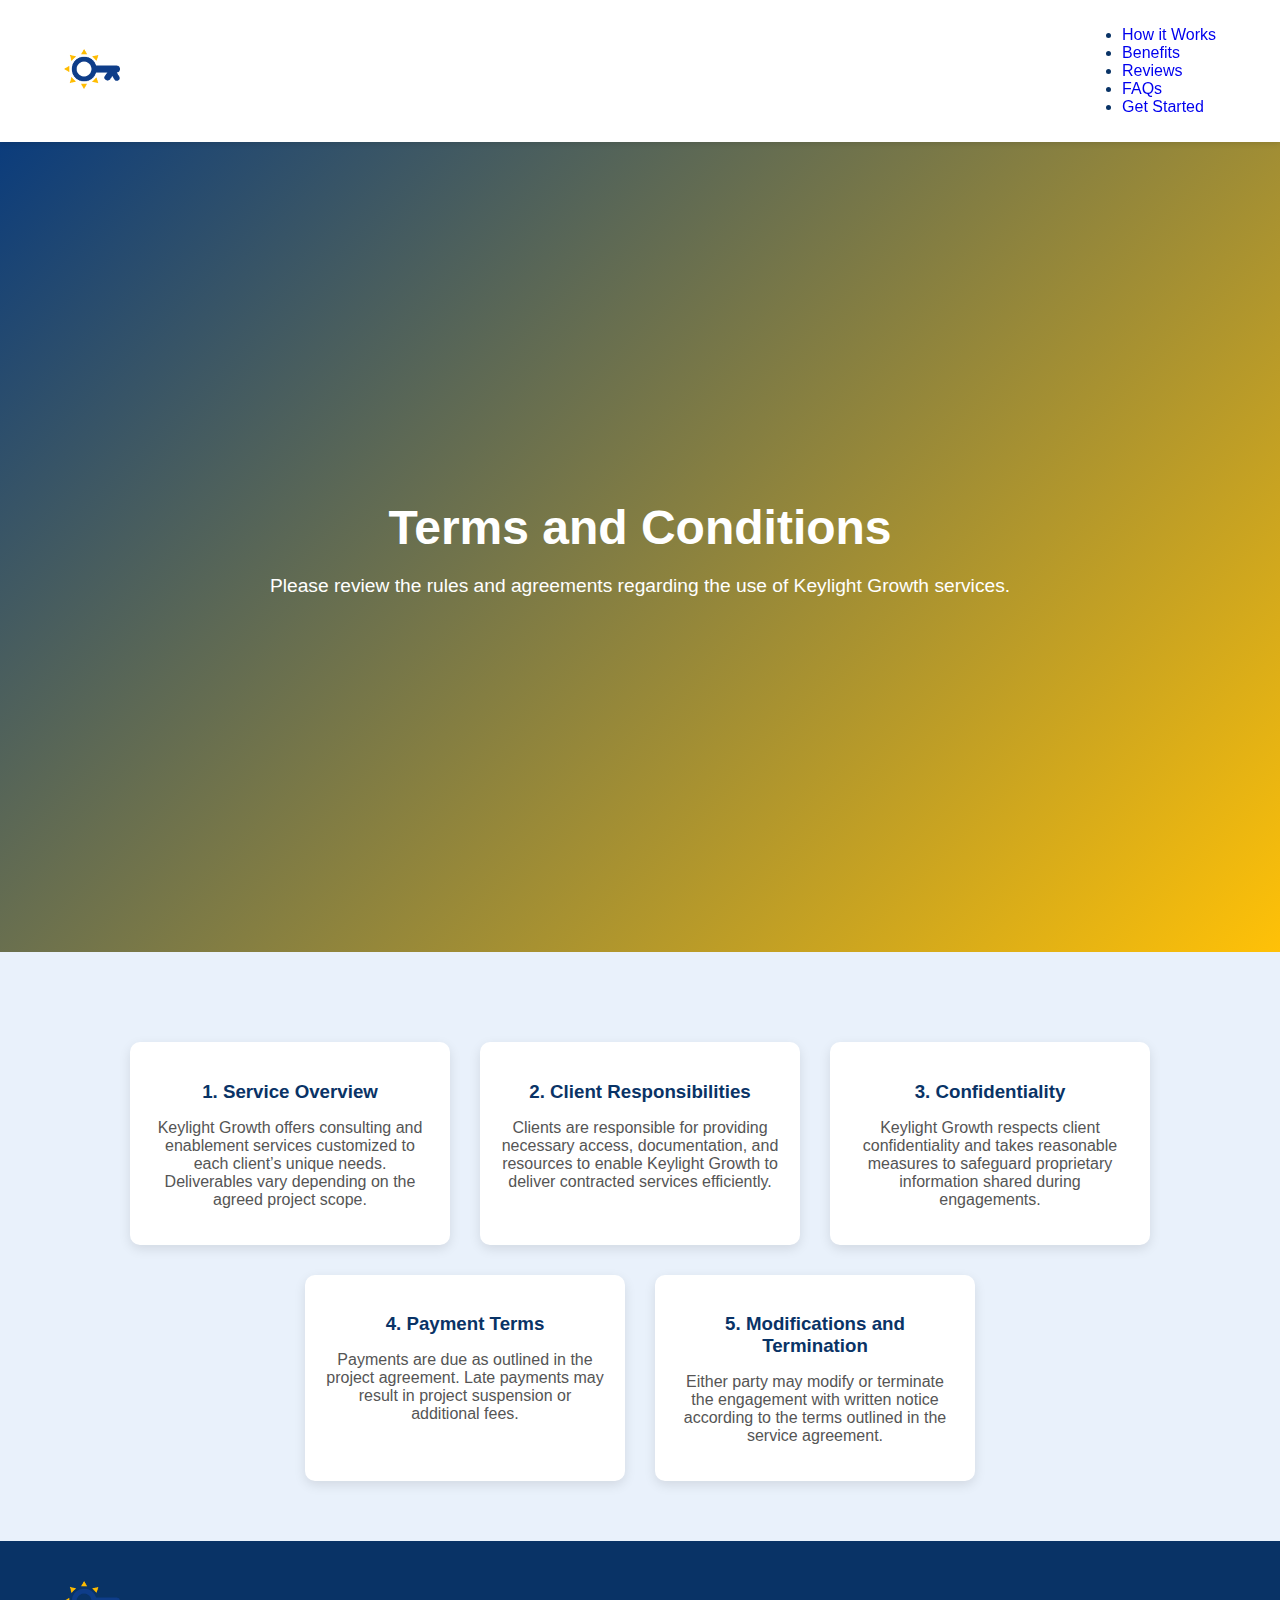
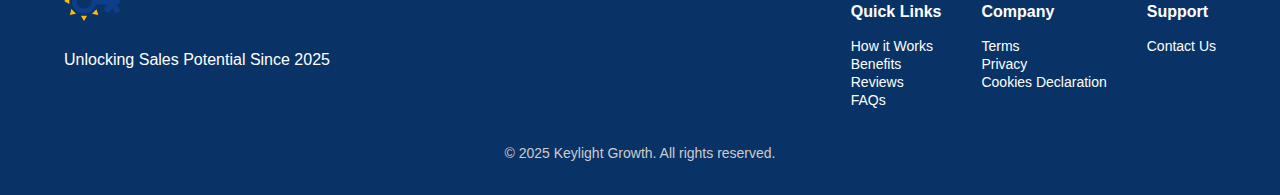
<file: terms.html>
<!DOCTYPE html>
<html lang="en">
<head>
  <meta charset="UTF-8">
  <meta name="viewport" content="width=device-width, initial-scale=1.0">
  <title>Terms and Conditions | Keylight Growth</title>
  <link rel="stylesheet" href="style.css">
</head>
<body>

<header>
  <div class="logo">
    <a href="index.html"><img src="assets/Logo.png" alt="Keylight Growth Logo"></a>
  </div>
  <nav>
    <ul>
      <li><a href="how-it-works.html">How it Works</a></li>
      <li><a href="benefits.html">Benefits</a></li>
      <li><a href="reviews.html">Reviews</a></li>
      <li><a href="faq.html">FAQs</a></li>
      <li><a href="contact.html" class="cta">Get Started</a></li>
    </ul>
  </nav>
</header>

<section class="hero">
  <div class="hero-content">
    <h1>Terms and Conditions</h1>
    <p>Please review the rules and agreements regarding the use of Keylight Growth services.</p>
  </div>
</section>

<section class="how-it-works">
  <div class="steps">
    <div class="step">
      <h3>1. Service Overview</h3>
      <p>Keylight Growth offers consulting and enablement services customized to each client’s unique needs. Deliverables vary depending on the agreed project scope.</p>
    </div>
    <div class="step">
      <h3>2. Client Responsibilities</h3>
      <p>Clients are responsible for providing necessary access, documentation, and resources to enable Keylight Growth to deliver contracted services efficiently.</p>
    </div>
    <div class="step">
      <h3>3. Confidentiality</h3>
      <p>Keylight Growth respects client confidentiality and takes reasonable measures to safeguard proprietary information shared during engagements.</p>
    </div>
    <div class="step">
      <h3>4. Payment Terms</h3>
      <p>Payments are due as outlined in the project agreement. Late payments may result in project suspension or additional fees.</p>
    </div>
    <div class="step">
      <h3>5. Modifications and Termination</h3>
      <p>Either party may modify or terminate the engagement with written notice according to the terms outlined in the service agreement.</p>
    </div>
  </div>
</section>

<footer>
  <div class="footer-top">
    <div class="footer-left">
      <img src="assets/Logo.png" alt="Keylight Growth Logo" class="footer-logo">
      <p>Unlocking Sales Potential Since 2025</p>
    </div>
    <div class="footer-links">
      <div class="footer-column">
        <h4>Quick Links</h4>
        <ul>
          <li><a href="how-it-works.html">How it Works</a></li>
          <li><a href="benefits.html">Benefits</a></li>
          <li><a href="reviews.html">Reviews</a></li>
          <li><a href="faq.html">FAQs</a></li>
        </ul>
      </div>
      <div class="footer-column">
        <h4>Company</h4>
        <ul>
          <li><a href="terms.html">Terms</a></li>
          <li><a href="privacy.html">Privacy</a></li>
          <li><a href="cookies.html">Cookies Declaration</a></li>
        </ul>
      </div>
      <div class="footer-column">
        <h4>Support</h4>
        <ul>
          <li><a href="contact.html">Contact Us</a></li>
        </ul>
      </div>
    </div>
  </div>
  <div class="footer-bottom">
    <p>© 2025 Keylight Growth. All rights reserved.</p>
  </div>
</footer>

</body>
</html>
</file>
<file: style.css>
/* Global Styles */
body {
  margin: 0;
  padding: 0;
  font-family: "Helvetica Neue", Helvetica, Arial, sans-serif;
  background-color: #ffffff;
  color: #093366;
  scroll-behavior: smooth;
}

a {
  text-decoration: none;
}

header {
  background: #ffffff;
  padding: 10px 5%;
  display: flex;
  justify-content: space-between;
  align-items: center;
  position: sticky;
  top: 0;
  z-index: 999;
  box-shadow: 0 2px 5px rgba(0,0,0,0.1);
}

.logo img {
  height: 50px;
}

.navbar {
  background-color: white;
  border-bottom: 4px solid #09356B;
  padding: 1rem 2rem;
}

.nav-container {
  max-width: 1200px;
  margin: 0 auto;
  display: flex;
  align-items: center;
  justify-content: space-between;
}

.logo img {
  height: 40px;
}

.nav-links {
  list-style: none;
  display: flex;
  gap: 2rem;
  margin: 0;
  padding: 0;
}

.nav-links li a {
  text-decoration: none;
  color: #09356B;
  font-weight: 600;
  font-size: 1.1rem;
}

.cta-button {
  background-color: #FFC72C;
  color: #09356B;
  padding: 0.5rem 1rem;
  border-radius: 8px;
  font-weight: 700;
  text-decoration: none;
  margin-left: 2rem;
}

.cta-button:hover {
  background-color: #e6b700;
}

/* Hero Section */
.hero {
  background: linear-gradient(135deg, #0b3c7c, #ffc107);
  height: 90vh;
  display: flex;
  align-items: center;
  justify-content: center;
  text-align: center;
  color: white;
  position: relative;
}

.hero h1 {
  font-size: 3rem;
  margin-bottom: 20px;
  animation: fadeIn 2s ease;
}

.hero p {
  font-size: 1.2rem;
  margin-bottom: 30px;
  animation: fadeIn 2.5s ease;
}

.hero-btn {
  background: #ffffff;
  color: #093366;
  padding: 12px 24px;
  border-radius: 5px;
  font-weight: bold;
  transition: background 0.3s, color 0.3s;
}

.hero-btn:hover {
  background: #ffe082;
  color: #093366;
}

/* Clients Section */
.clients {
  padding: 50px 5%;
  text-align: center;
  background-color: #f9f9f9;
}

.client-logos {
  display: flex;
  justify-content: center;
  flex-wrap: wrap;
  gap: 40px;
  margin-top: 20px;
}

.client-logos img {
  height: 40px;
  opacity: 0.7;
  transition: opacity 0.3s;
}

.client-logos img:hover {
  opacity: 1;
}

/* How It Works Section */
.how-it-works {
  background: #e9f1fb;
  padding: 60px 5%;
  text-align: center;
}

.steps {
  display: flex;
  flex-wrap: wrap;
  justify-content: center;
  gap: 30px;
  margin-top: 30px;
}

.step {
  background: white;
  padding: 20px;
  border-radius: 10px;
  width: 280px;
  box-shadow: 0 4px 12px rgba(0,0,0,0.1);
  animation: fadeUp 1s ease forwards;
}

.step h3 {
  color: #093366;
  margin-bottom: 10px;
}

.step p {
  color: #555;
}

/* Testimonials */
.testimonials {
  background: #093366;
  color: white;
  padding: 60px 5%;
  text-align: center;
}

.testimonial-grid {
  display: flex;
  flex-wrap: wrap;
  gap: 30px;
  justify-content: center;
  margin-top: 30px;
}

.testimonial {
  background: #0b3c7c;
  padding: 20px;
  border-radius: 8px;
  max-width: 300px;
  animation: fadeUp 1.5s ease forwards;
}

.testimonial p {
  font-style: italic;
}

.testimonial h4 {
  margin-top: 10px;
  color: #ffc72c;
}

/* Contact CTA */
.contact-cta {
  background: #e9f1fb;
  color: #093366;
  padding: 60px 5%;
  text-align: center;
}

.contact-cta .contact-btn {
  background: #093366;
  color: #ffffff;
  padding: 12px 24px;
  border-radius: 5px;
  margin-top: 20px;
  display: inline-block;
  transition: background 0.3s;
}

.contact-cta .contact-btn:hover {
  background: #0d47a1;
}

/* Footer */
footer {
  background: #093366;
  color: white;
  padding: 40px 5% 20px 5%;
}

.footer-top {
  display: flex;
  flex-wrap: wrap;
  justify-content: space-between;
  margin-bottom: 20px;
}

.footer-left {
  max-width: 300px;
}

.footer-logo {
  height: 40px;
  margin-bottom: 10px;
}

.footer-links {
  display: flex;
  flex-wrap: wrap;
  gap: 40px;
}

.footer-column h4 {
  margin-bottom: 10px;
  font-size: 16px;
}

.footer-column ul {
  list-style: none;
  padding: 0;
}

.footer-column ul li a {
  color: #ffffff;
  font-size: 14px;
  transition: color 0.3s;
}

.footer-column ul li a:hover {
  color: #ffc72c;
}

.footer-bottom {
  text-align: center;
  font-size: 14px;
  color: #ccc;
}
.how-grid {
  display: grid;
  grid-template-columns: repeat(3, 1fr);
  gap: 2rem;
  max-width: 1100px;
  margin: auto;
}

@media (max-width: 768px) {
  .how-grid {
    grid-template-columns: repeat(2, 1fr);
  }
}

@media (max-width: 500px) {
  .how-grid {
    grid-template-columns: 1fr;
  }
}


/* Animations */
@keyframes fadeIn {
  0% {opacity: 0;}
  100% {opacity: 1;}
}

@keyframes fadeUp {
  0% {opacity: 0; transform: translateY(30px);}
  100% {opacity: 1; transform: translateY(0);}
}

/* Responsive Design */
@media (max-width: 768px) {
  nav ul {
    flex-direction: column;
    gap: 10px;
  }
  .steps, .testimonial-grid {
    flex-direction: column;
    align-items: center;
  }
  .footer-links {
    flex-direction: column;
  }
 
@keyframes fadeIn {
  from { opacity: 0; transform: translateY(10px); }
  to { opacity: 1; transform: translateY(0); }
}

@keyframes slideUp {
  from { opacity: 0; transform: translateY(40px); }
  to { opacity: 1; transform: translateY(0); }
}

}
</file>
<file: assets/style.css>
body {
  background: #093366;
  color: #ffffff;
  font-family: "Helvetica Neue", Helvetica, sans-serif;
  margin: 0;
  padding: 0;
}

.navbar {
  background: #ffffff;
  padding: 10px 5%;
  display: flex;
  justify-content: space-between;
  align-items: center;
}

.logo img {
  height: 50px;
}

.logo-text {
  font-weight: bold;
  font-size: 20px;
}

.keylight {
  color: #093366;
}

.growth {
  color: #ffc72c;
}

.nav-links {
  list-style: none;
  display: flex;
  gap: 20px;
}

.nav-links a {
  text-decoration: none;
  color: #093366;
  font-weight: bold;
}

.book-now {
  background: #ffc72c;
  padding: 8px 16px;
  border-radius: 5px;
  color: #093366;
  font-weight: bold;
}

.hero {
  background: linear-gradient(rgba(0,0,0,0.5), rgba(0,0,0,0.5)), url('https://images.unsplash.com/photo-1522202176988-66273c2fd55f') center/cover no-repeat;
  height: 90vh;
  display: flex;
  align-items: center;
  justify-content: center;
  text-align: center;
  padding: 20px;
}

.hero-content h1 {
  font-size: 3rem;
}

.hero-content p {
  font-size: 1.2rem;
  margin: 20px 0;
}

.cta-button {
  background: #ffc72c;
  color: #093366;
  padding: 12px 24px;
  border: none;
  border-radius: 5px;
  text-decoration: none;
  font-size: 1rem;
  font-weight: bold;
}

.page-section {
  padding: 60px 20px;
  text-align: center;
}

.contact-form {
  max-width: 500px;
  margin: 0 auto;
  display: flex;
  flex-direction: column;
  gap: 15px;
}

.contact-form input, .contact-form textarea {
  padding: 10px;
  border-radius: 5px;
  border: none;
}

.contact-form button {
  background: #ffc72c;
  color: #093366;
  font-weight: bold;
  border: none;
  padding: 10px;
  border-radius: 5px;
  cursor: pointer;
}

.footer {
  background: #093366;
  color: #ffffff;
  padding: 20px 0;
  text-align: center;
}
</file>
